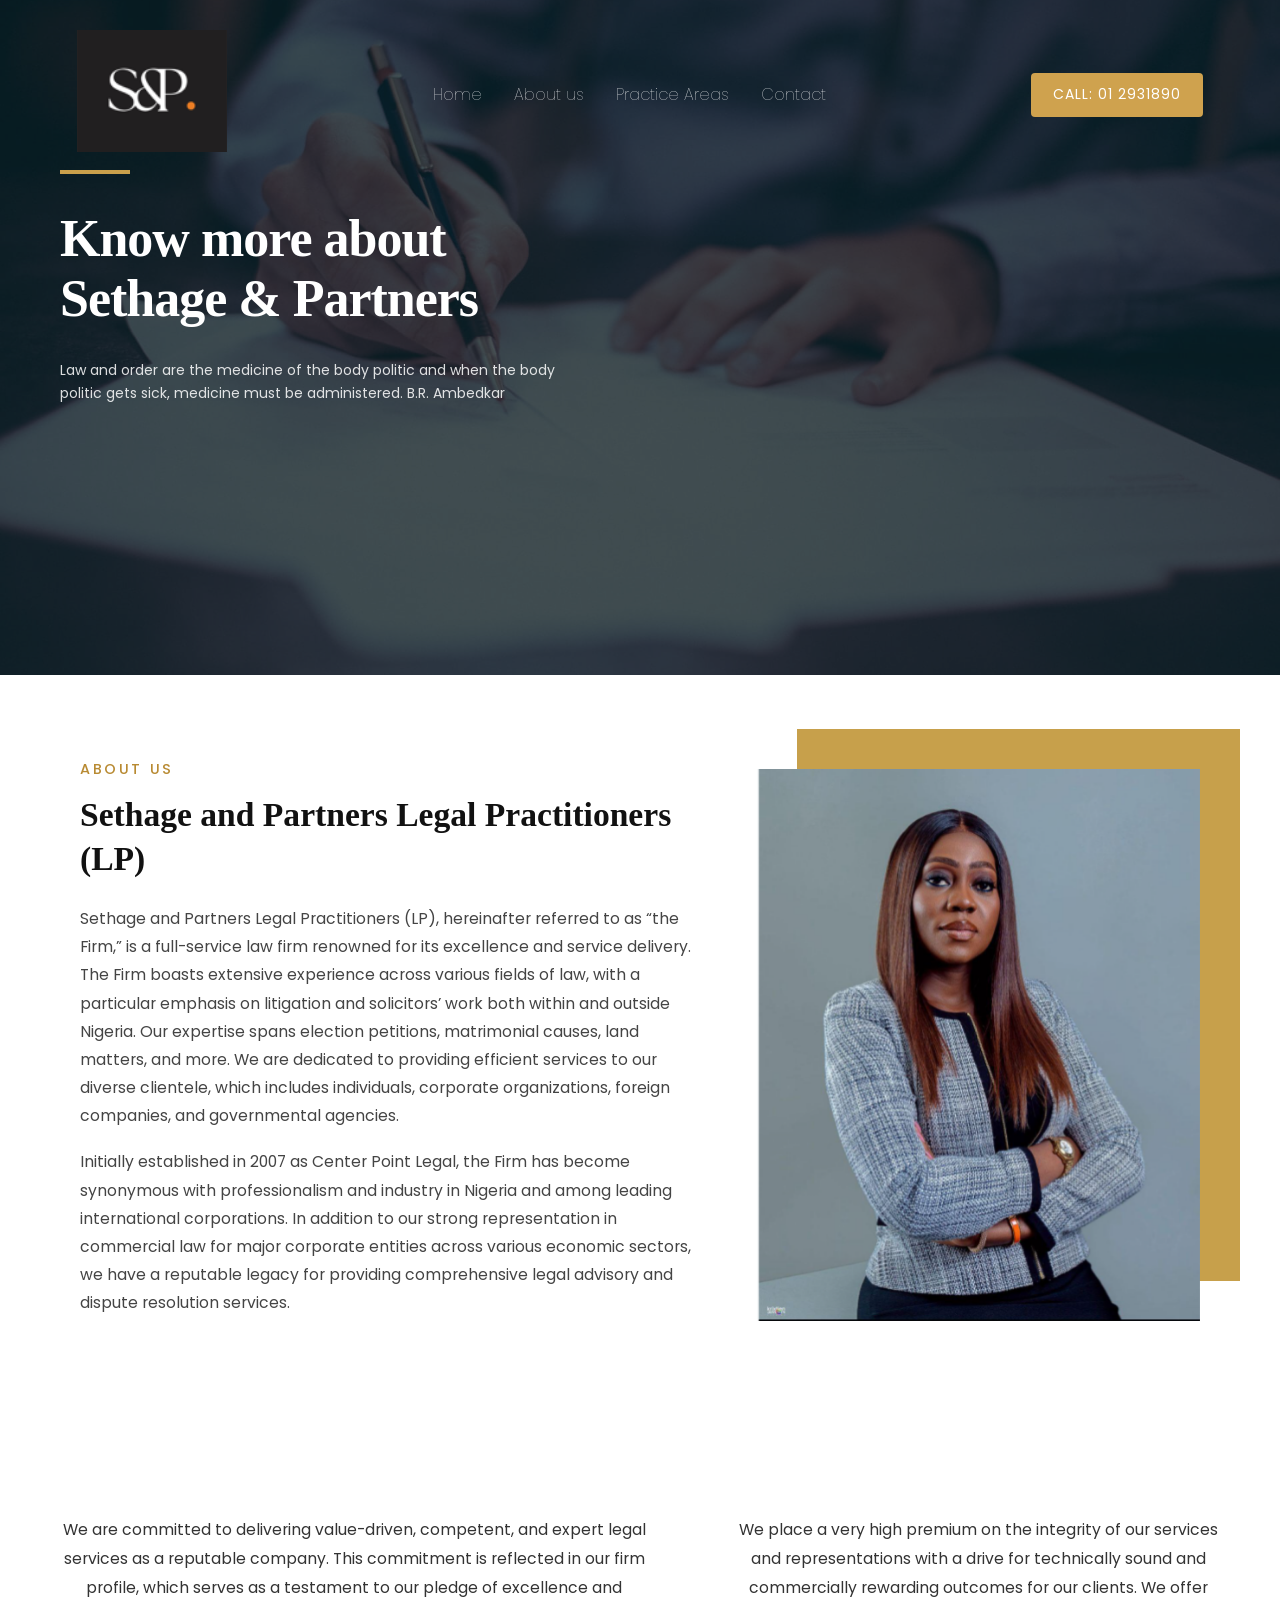
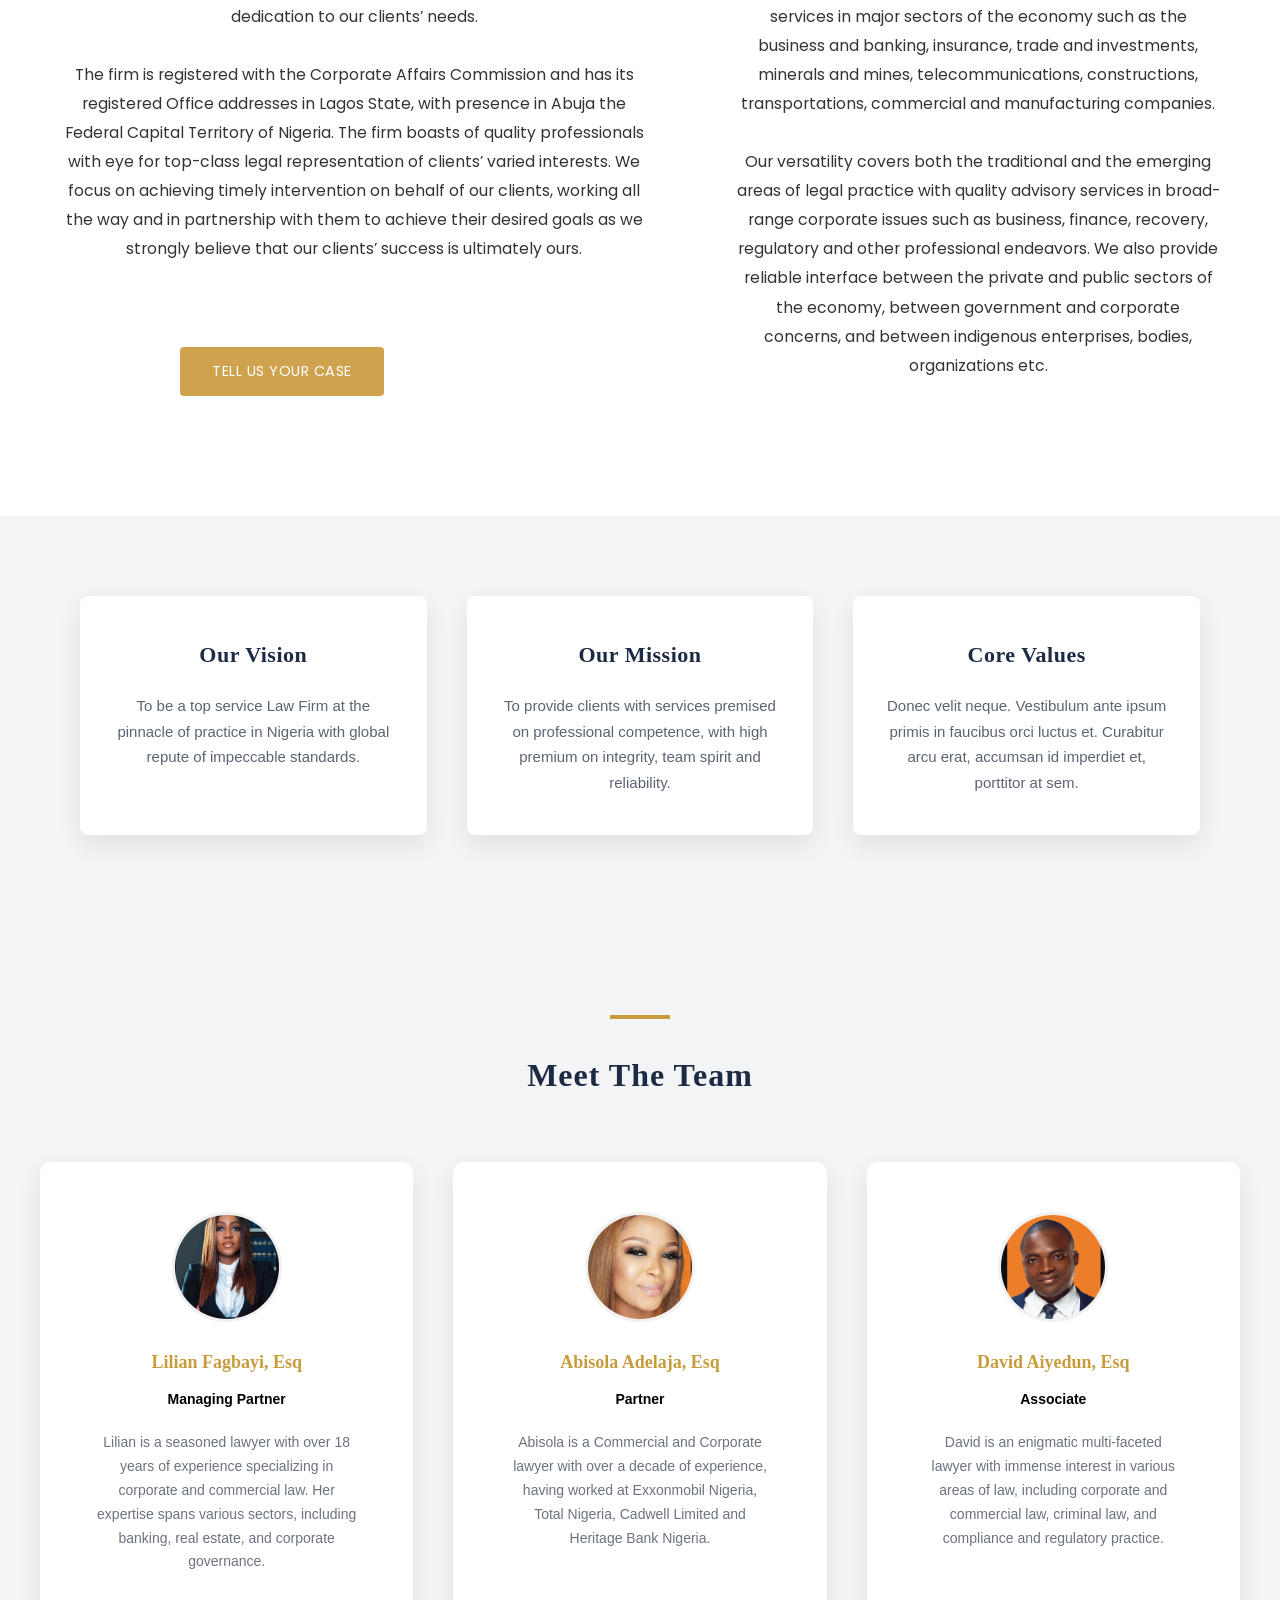
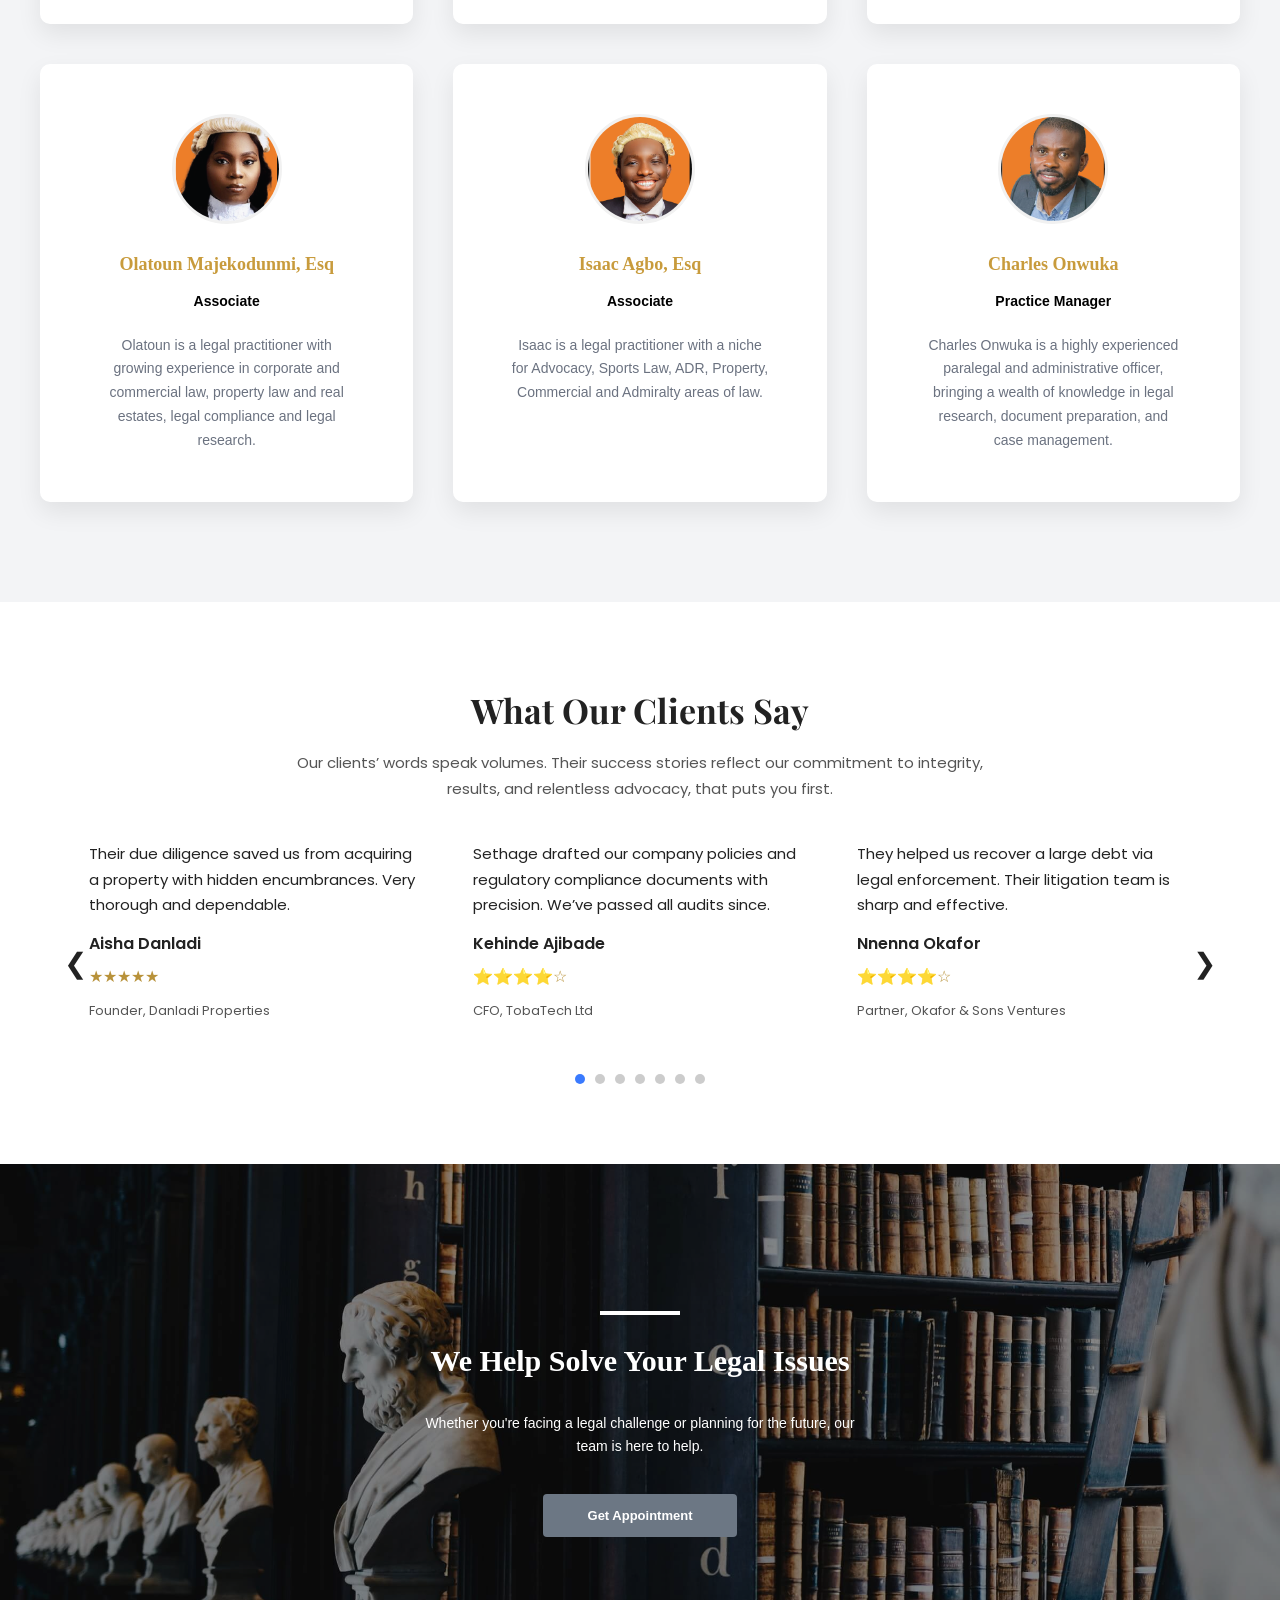
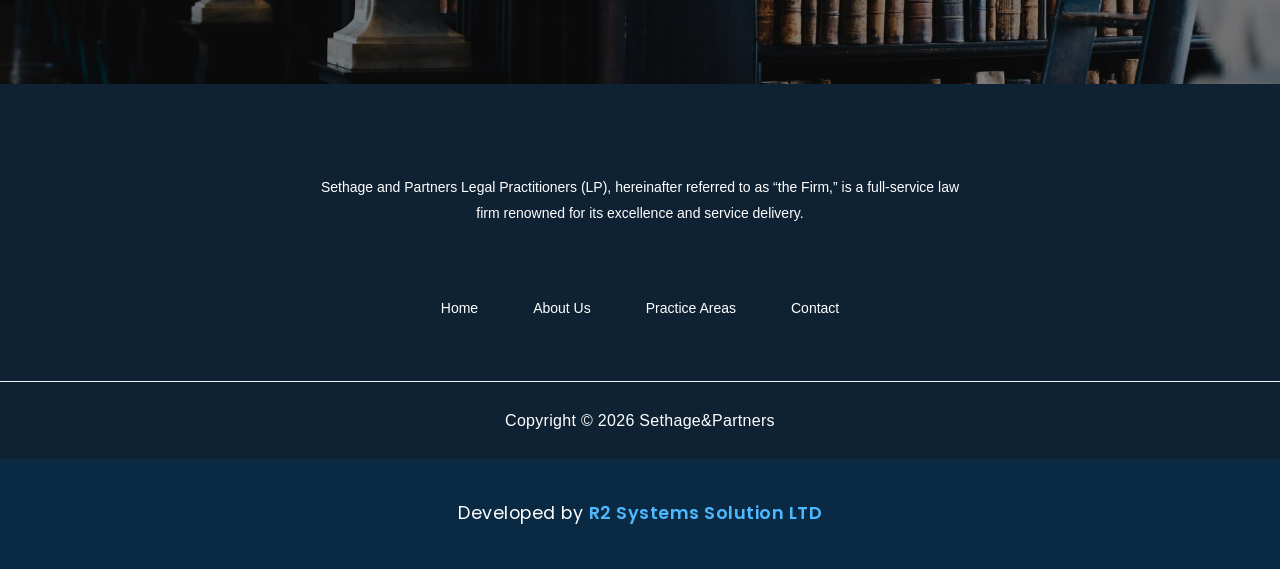
<file: About.html>
<!DOCTYPE html>
<html lang="en">
<head>
    <meta charset="UTF-8">
    <meta name="viewport" content="width=device-width, initial-scale=1.0">
    <title>About Us - Sethage&Partners</title>
    <link rel="stylesheet" href="style.css">
    <link
  rel="stylesheet"
  href="https://cdnjs.cloudflare.com/ajax/libs/font-awesome/6.5.0/css/all.min.css"
  integrity="sha512-DTOQO9RWCH3ppGqcWaEA1BIZOC6xxalwEsw9c2QQeAIftl+Vegovlnee1c9QX4TctnWMn13TZye+giMm8e2LwA=="
  crossorigin="anonymous"
  referrerpolicy="no-referrer"
/>

<!-- No JS needed for about section -->

</head>
<body>
    
 
  <!-- ==============================
       HERO HEADER
  =============================== -->


  <header class="hero2">

    <!-- NAVBAR -->
    <nav class="navbar">

      <!-- LOGO -->
      <a href="index.html" class="logo">
        <img src="cropped-Seth-115x94.png" alt="Sethage & Partners Logo">
      </a>

      <!-- DESKTOP LINKS -->
      <ul class="nav-links">
        <li><a href="index.html" class="nav_links">Home</a></li>
        <li><a href="About.html" class="nav_links">About us</a></li>
        <li><a href="practiceAreas.html" class="nav_links">Practice Areas</a></li>
        <li><a href="contact.html" class="nav_links">Contact</a></li>
      </ul>

      <!-- CALL BUTTON -->
      <a href="tel:012931890" class="call-btn">CALL: 01 2931890</a>

      <!-- HAMBURGER -->
      <div class="hamburger" id="hamburger">
        <span></span>
        <span></span>
        <span></span>
      </div>

      <!-- MOBILE MENU -->
      <ul class="mobile-menu" id="mobileMenu">
        <li><a href="index.html" class="nav_links">Home</a></li>
        <li><a href="About.html" class="nav_links">About us</a></li>
        <li><a href="practiceAreas.html" class="nav_links">Practice Areas</a></li>
        <li><a href="contact.html" class="nav_links">Contact</a></li>
      </ul>

    </nav>

    <!-- HERO CONTENT -->
   <div class="aboutUs-hero-content">
    <h1>Know more about Sethage & Partners</h1>
    <p>Law and order are the medicine of the body 
      politic and when the body politic gets sick, 
      medicine must be administered. B.R. Ambedkar
    </p>
   </div>
  </header>

<section class="about-section">
  <div class="about-inner">

    <!-- LEFT TEXT -->
    <div class="about-text">
      <span class="about-kicker">About Us</span>
      <h2 class="about-heading">Sethage and Partners Legal Practitioners (LP)</h2>

      <p class="about-body">
        Sethage and Partners Legal Practitioners (LP), hereinafter referred to as “the Firm,”
        is a full-service law firm renowned for its excellence and service delivery. The Firm
        boasts extensive experience across various fields of law, with a particular emphasis on
        litigation and solicitors’ work both within and outside Nigeria. Our expertise spans
        election petitions, matrimonial causes, land matters, and more. We are dedicated to
        providing efficient services to our diverse clientele, which includes individuals,
        corporate organizations, foreign companies, and governmental agencies.
      </p>

      <p class="about-body">
        Initially established in 2007 as Center Point Legal, the Firm has become synonymous with
        professionalism and industry in Nigeria and among leading international corporations.
        In addition to our strong representation in commercial law for major corporate entities
        across various economic sectors, we have a reputable legacy for providing comprehensive
        legal advisory and dispute resolution services.
      </p>
    </div>

    <!-- RIGHT IMAGE -->
     <div class="about-right">
        <div class="image-box">
          <img src="Screenshot 2026-04-10 164920.png" alt="Lawyer meeting client">
        </div>
      </div>


  </div>
</section>


<!-- ==============================
     CONTINUATION SECTION
============================== -->
<section class="firm-section">
  <div class="firm-container">

    <!-- LEFT COLUMN -->
    <div class="firm-left">
      <p class="firm-text">
        We are committed to delivering value-driven, competent, and expert legal services as a reputable company.
        This commitment is reflected in our firm profile, which serves as a testament to our pledge of excellence
        and dedication to our clients’ needs.
        <br><br>
        The firm is registered with the Corporate Affairs Commission and has its registered Office addresses in
        Lagos State, with presence in Abuja the Federal Capital Territory of Nigeria. The firm boasts of quality
        professionals with eye for top-class legal representation of clients’ varied interests. We focus on
        achieving timely intervention on behalf of our clients, working all the way and in partnership with them
        to achieve their desired goals as we strongly believe that our clients’ success is ultimately ours.
      </p>

      <a href= "contact.html" class="firm-btn">TELL US YOUR CASE</a>
    </div>

   

      <p class="firm-text">
        We place a very high premium on the integrity of our services and representations with a drive for
        technically sound and commercially rewarding outcomes for our clients. We offer services in major sectors
        of the economy such as the business and banking, insurance, trade and investments, minerals and mines,
        telecommunications, constructions, transportations, commercial and manufacturing companies.
        <br><br>
        Our versatility covers both the traditional and the emerging areas of legal practice with quality advisory
        services in broad-range corporate issues such as business, finance, recovery, regulatory and other
        professional endeavors. We also provide reliable interface between the private and public sectors of the
        economy, between government and corporate concerns, and between indigenous enterprises, bodies,
        organizations etc.
      </p>

    </div>

  </div>
</section>


<section class="section">
  <div class="container">



    <div class="card">
      <h2>Our Vision</h2>
      <p>
        To be a top service Law Firm at the pinnacle of practice in Nigeria 
        with global repute of impeccable standards.
      </p>
    </div>

    <div class="card">
      <h2>Our Mission</h2>
      <p>
        To provide clients with services premised on professional competence, 
        with high premium on integrity, team spirit and reliability.
      </p>
    </div>

    <div class="card">
      <h2>Core Values</h2>
      <p>
        Donec velit neque. Vestibulum ante ipsum primis in faucibus orci luctus et. 
        Curabitur arcu erat, accumsan id imperdiet et, porttitor at sem.
      </p>
    </div>

  </div>
</section>


<section class="team-section">

  <!-- Header -->
  <div class="team-header">
    <span class="team-header-line"></span>
    <h2 class="team-title">Meet The Team</h2>
  </div>

  <!-- Grid -->
  <div class="team-container">

    <!-- Member 1 -->
    <div class="team-card">
      <div class="team-avatar">
        <img src="Screenshot 2026-04-10 165147.png" alt="Lilian Fagbayi">
      </div>

      <h3 class="team-name">Lilian Fagbayi, Esq</h3>
      <p class="team-role">Managing Partner</p>

      <p class="team-bio">
        Lilian is a seasoned lawyer with over 18 years of experience specializing in corporate 
        and commercial law. Her expertise spans various sectors, including banking, real estate, 
        and corporate governance.
      </p>
    </div>

    <!-- Member 2 -->
    <div class="team-card">
      <div class="team-avatar">
        <img src="Screenshot 2026-04-10 165217.png" alt="Abisola Adelaja">
      </div>

      <h3 class="team-name">Abisola Adelaja, Esq</h3>
      <p class="team-role">Partner</p>

      <p class="team-bio">
        Abisola is a Commercial and Corporate lawyer with over a decade of experience, having 
        worked at Exxonmobil Nigeria, Total Nigeria, Cadwell Limited and Heritage Bank Nigeria.
      </p>
    </div>

    <!-- Member 3 -->
    <div class="team-card">
      <div class="team-avatar">
        <img src="david.png" alt="David Aiyedun">
      </div>

      <h3 class="team-name">David Aiyedun, Esq</h3>
      <p class="team-role">Associate</p>

      <p class="team-bio">
        David is an enigmatic multi-faceted lawyer with immense interest in various areas of law, 
        including corporate and commercial law, criminal law, and compliance and regulatory practice.
      </p>
    </div>

<!-- Member 4 -->
<div class="team-card">
  <div class="team-avatar">
    <img src="Screenshot 2026-04-10 165255.png" alt="Olatoun Majekodunmi">
  </div>

  <h3 class="team-name">Olatoun Majekodunmi, Esq</h3>
  <p class="team-role">Associate</p>

  <p class="team-bio">
    Olatoun is a legal practitioner with growing experience in corporate and commercial law, 
    property law and real estates, legal compliance and legal research.
  </p>
</div>

<!-- Member 5 -->
<div class="team-card">
  <div class="team-avatar">
    <img src="Screenshot 2026-04-10 165311.png" alt="Isaac Agbo">
  </div>

  <h3 class="team-name">Isaac Agbo, Esq</h3>
  <p class="team-role">Associate</p>

  <p class="team-bio">
    Isaac is a legal practitioner with a niche for Advocacy, Sports Law, ADR, Property, 
    Commercial and Admiralty areas of law.
  </p>
</div>

<!-- Member 6 -->
<div class="team-card">
  <div class="team-avatar">
    <img src="Screenshot 2026-04-10 165330.png" alt="Charles Onwuka">
  </div>

  <h3 class="team-name">Charles Onwuka</h3>
  <p class="team-role">Practice Manager</p>

  <p class="team-bio">
    Charles Onwuka is a highly experienced paralegal and administrative officer, bringing 
    a wealth of knowledge in legal research, document preparation, and case management.
  </p>
</div>

  </div>

</section>


 <!-- ==============================
       TESTIMONIALS
  =============================== -->
  <section class="testimonials-section">
    <div class="testimonials-container">

      <h2 class="testimonials-title">What Our Clients Say</h2>
      <p class="testimonials-subtitle">
        Our clients’ words speak volumes. Their success stories reflect our commitment to integrity,
        results, and relentless advocacy, that puts you first.
      </p>

      <div class="ts-wrapper">

        <button class="ts-arrow ts-prev">&#10094;</button>
        <button class="ts-arrow ts-next">&#10095;</button>

        <div class="ts-track">

          <div class="ts-card clone">
            <p>Their due diligence saved us from acquiring a property with hidden encumbrances. Very thorough and dependable.</p>
            <h4>Aisha Danladi</h4>
            <div class="ts-stars">★★★★★</div>
            <span>Founder, Danladi Properties</span>
          </div>

          <div class="ts-card">
            <p>Sethage drafted our company policies and regulatory compliance documents with precision. We’ve passed all audits since.</p>
            <h4>Kehinde Ajibade</h4>
            <div class="ts-stars">⭐⭐⭐⭐☆</div>
            <span>CFO, TobaTech Ltd</span>
          </div>

          <div class="ts-card">
            <p>They helped us recover a large debt via legal enforcement. Their litigation team is sharp and effective.</p>
            <h4>Nnenna Okafor</h4>
            <div class="ts-stars">⭐⭐⭐⭐☆</div>
            <span>Partner, Okafor & Sons Ventures</span>
          </div>

          <div class="ts-card">
            <p>Their legal team represented us before the FCCPC. The outcome was favourable, and we were impressed with their case strategy.</p>
            <h4>Ibrahim Suleiman</h4>
            <div class="ts-stars">⭐⭐⭐⭐☆</div>
            <span>Managing Director, Suleiman Agro-Allied Ltd</span>
          </div>

          <div class="ts-card">
            <p>Sethage & Partners registered our non-profit and secured all necessary approvals. Very responsive and knowledgeable.</p>
            <h4>Dr. Ifeoma Nwachukwu</h4>
            <div class="ts-stars">★★★★★</div>
            <span>NGO Coordinator</span>
          </div>

          <div class="ts-card">
            <p>Sethage & Partners structured our joint venture agreement seamlessly. Their legal insight was crucial to securing the deal.</p>
            <h4>Abimbola Oyetunde</h4>
            <div class="ts-stars">★★★★★</div>
            <span>CEO, Bimz Apparel Ltd</span>
          </div>

          <div class="ts-card">
            <p>They handled our construction contract disputes with professionalism. We recovered our full entitlement without going to court.</p>
            <h4>Emeka Nwokedi</h4>
            <div class="ts-stars">★★★★★</div>
            <span>Project Manager, GreenFields Construction</span>
          </div>

          <div class="ts-card">
            <p>Their due diligence saved us from acquiring a property with hidden encumbrances. Very thorough and dependable.</p>
            <h4>Aisha Danladi</h4>
            <div class="ts-stars">★★★★★</div>
            <span>Founder, Danladi Properties</span>
          </div>

          <div class="ts-card clone">
            <p>Sethage drafted our company policies and regulatory compliance documents with precision. We’ve passed all audits since.</p>
            <h4>Kehinde Ajibade</h4>
            <div class="ts-stars">⭐⭐⭐⭐☆</div>
            <span>CFO, TobaTech Ltd</span>
          </div>

        </div>

        <div class="ts-dots"></div>

      </div>
    </div>
  </section>


  <!-- ==============================
       APPOINTMENT HERO SECTION
  =============================== -->
  <section class="hero1">
    <div class="hero1-overlay"></div>

    <div class="hero1-content">
      <div class="hero1-line"></div>

      <h1>We Help Solve Your Legal Issues</h1>

      <p>
        Whether you're facing a legal challenge or planning for the future,
        our team is here to help.
      </p>

      <button class="hero1-btn">Get Appointment</button>
    </div>
  </section>


  <!-- ==============================
       DARK SECTION FOOTER MENU
  =============================== -->
  <section class="dark-section">
    <p>
      Sethage and Partners Legal Practitioners (LP), hereinafter referred to as
      “the Firm,” is a full-service law firm renowned for its excellence and service
      delivery.
    </p>

    <div class="dark-links">
      <a href="index.html" class="nav_links">Home</a>
      <a href="About.html" class="nav_links">About Us</a>
      <a href="practiceAreas.html" class="nav_links">Practice Areas</a>
      <a href="contact.html" class="nav_links">Contact</a>
    </div>
  </section>


  <!-- ==============================
       FOOTER
  =============================== -->
  <footer class="site-footer">
    <p>Copyright © 2026 Sethage&Partners</p>
  </footer>

<section class="dev-by">
  <div class="dev-container">
    <p class="dev-text">
      Developed by 
      <a href="https://r2systemsolution.co.uk" target="_blank" class="dev-brand">
        R2 Systems Solution LTD
      </a>
    </p>
  </div>
</section>


  <!-- JS -->
  <script src="script.js"></script>

</body>
</html>
</file>
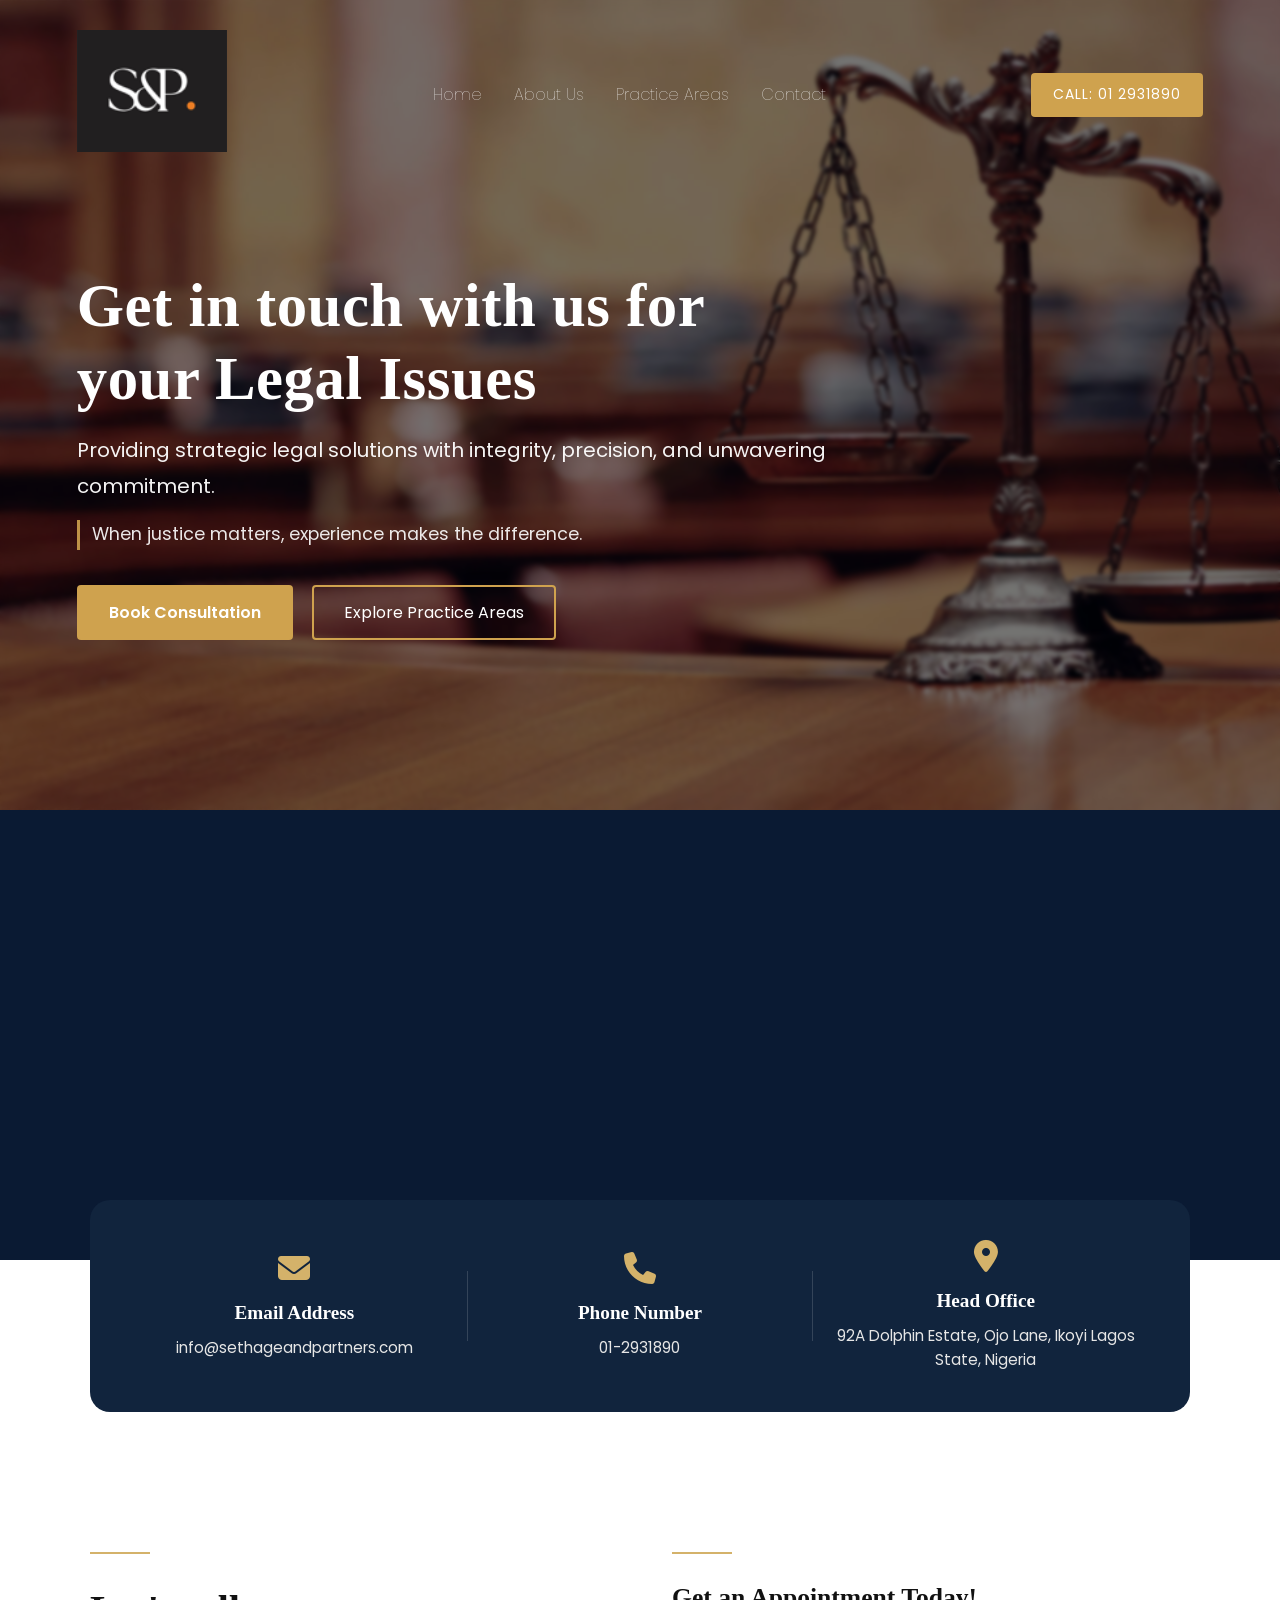
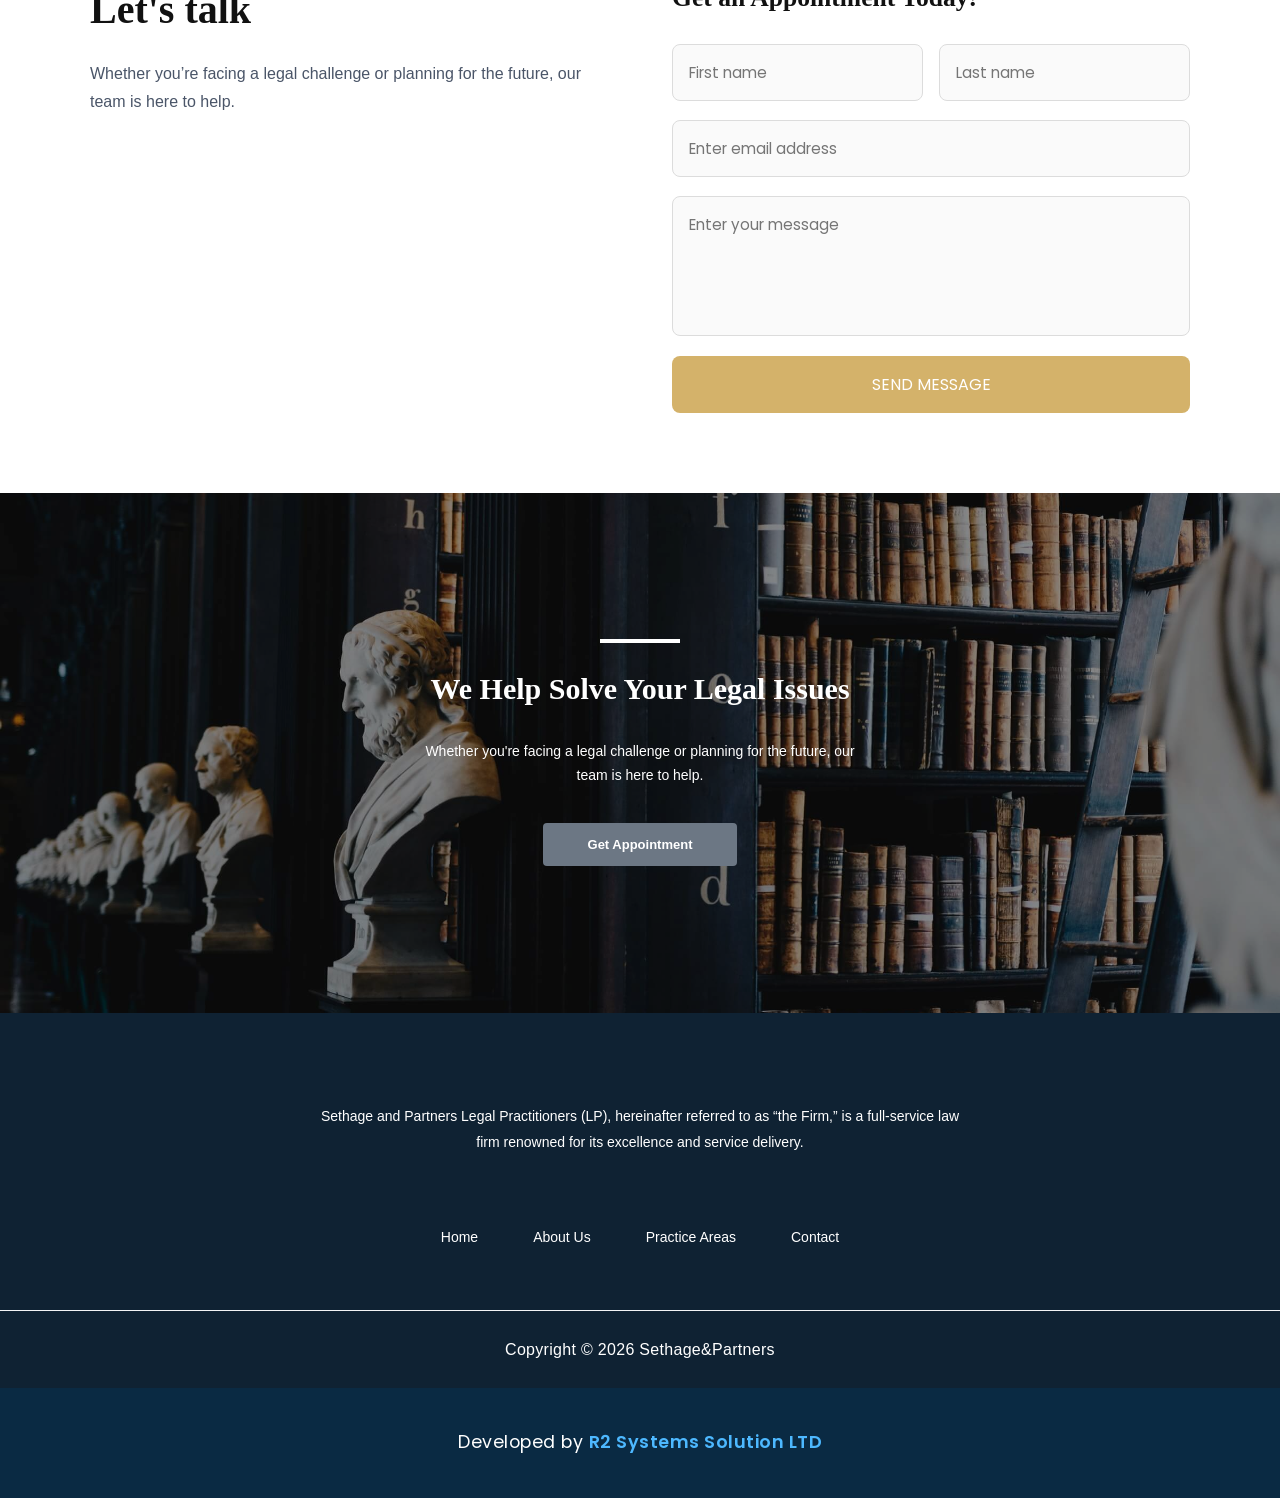
<file: contact.html>
<!DOCTYPE html>
<html lang="en">
<head>
    <meta charset="UTF-8">
    <meta name="viewport" content="width=device-width, initial-scale=1.0">
    <title>Document</title>
    <link
  rel="stylesheet"
  href="https://cdnjs.cloudflare.com/ajax/libs/font-awesome/6.5.1/css/all.min.css"
  integrity="sha512-DTOQO9RWCH3ppGqcWaEA1BIZOC6xxalwEsw9c2QQeAIftl+Vegovlnee1c9QX4TctnWMn13TZye+giMm8e2LwA=="
  crossorigin="anonymous"
  referrerpolicy="no-referrer"
/>

    <link rel="stylesheet" href="style.css">
    <script type="module" src="script.js"></script>
</head>
<body>
    
<header class="masthead">

  <!-- NAVBAR -->
  <nav class="navbar">

    <!-- LOGO -->
    <a href="index.html" class="logo">
      <img src="cropped-Seth-115x94.png" alt="Sethage & Partners Logo">
    </a>
    <!-- DESKTOP LINKS -->
    <ul class="nav-links">
      <li><a href="index.html" class="nav_links">Home</a></li>
      <li><a href="About.html" class="nav_links">About Us</a></li>
      <li><a href="practiceAreas.html" class="nav_links">Practice Areas</a></li>
      <li><a href="contact.html" class="nav_links">Contact</a></li>
    </ul>

    <!-- CALL BUTTON -->
    <a href="tel:012931890" class="call-btn">CALL: 01 2931890</a>

    <!-- HAMBURGER -->
    <div class="hamburger" id="hamburger">
      <span></span>
      <span></span>
      <span></span>
    </div>

    <!-- MOBILE MENU -->
    <ul class="mobile-menu" id="mobileMenu">
      <li><a href="index.html" class="nav_links">Home</a></li>
      <li><a href="About.html" class="nav_links">About Us</a></li>
      <li><a href="practiceAreas.html" class="nav_links">Practice Areas</a></li>
      <li><a href="contact.html" class="nav_links">Contact</a></li>
    </ul>

  </nav>

  <!-- MASTHEAD CONTENT -->
  <div class="masthead-content">
    <h1>Get in touch with us for your Legal Issues</h1>
    <p class="masthead-sub">
      Providing strategic legal solutions with integrity, precision, and unwavering commitment.
    </p>

    <p class="masthead-tagline">
      When justice matters, experience makes the difference.
    </p>

    <div class="masthead-buttons">
      <a href="contact.html" class="btn-primary">Book Consultation</a>
      <a href="practiceAreas.html" class="btn-outline">Explore Practice Areas</a>
    </div>
  </div>

</header>

<section class="contact-map-section">

  <div class="map-container">
    <iframe 
      src="https://www.google.com/maps/embed?pb=!1m18!1m12!1m3!1d3963.458781688889!2d3.421953574991344!3d6.587366722295694!2m3!1f0!2f0!3f0!3m2!1i1024!2i768!4f13.1!3m3!1m2!1s0x103bf52a4d0f3c4b%3A0x8d0b8f7e3a4e2e2f!2sSeth%20Age%20and%20Partners%2C%2092A%20Dolphin%20Estate%2C%20Ojo%20Lane%2C%20Ikoyi%2C%20Lagos!5e0!3m2!1sen!2sng!4v1700000000000"
      width="100%" 
      height="450" 
      style="border:0;" 
      allowfullscreen="" 
      loading="lazy">
    </iframe>
  </div>

  <div class="contact-card">

    <div class="contact-section">
      <i class="fa-solid fa-envelope contact-icon"></i>
      <h4>Email Address</h4>
      <p>info@sethageandpartners.com</p>
    </div>

    <div class="divider"></div>

    <div class="contact-section">
      <i class="fa-solid fa-phone contact-icon"></i>
      <h4>Phone Number</h4>
      <p>01-2931890</p>
    </div>

    <div class="divider"></div>

    <div class="contact-section">
      <i class="fa-solid fa-location-dot contact-icon"></i>
      <h4>Head Office</h4>
      <p>92A Dolphin Estate, Ojo Lane, Ikoyi Lagos State, Nigeria</p>
    </div>

  </div>

</section>


<section class="talk-section">

  <div class="talk-container">

    <!-- LEFT SIDE -->
    <div class="talk-left">
      <h2 class="talk-heading">Let's talk</h2>
      <p class="talk-text">
        Whether you’re facing a legal challenge or planning for the future, 
        our team is here to help.
      </p>
    </div>

    <!-- RIGHT SIDE -->
    <div class="talk-right">

      <!-- FORM BLOCK -->
      <div class="form-wrapper" id="formBlock">
        <h3 class="form-heading">Get an Appointment Today!</h3>

        <form class="appointment-form" id="appointmentForm">

          <div class="form-row">
            <input type="text" placeholder="First name" required />
            <input type="text" placeholder="Last name" required />
          </div>

          <input type="email" placeholder="Enter email address" required />

          <textarea placeholder="Enter your message" required></textarea>

          <button type="submit">SEND MESSAGE</button>

        </form>
      </div>

      <!-- SUCCESS BLOCK -->
      <div class="success-wrapper" id="successBlock">
        <h3 class="form-heading">Get an Appointment Today!</h3>
        <p class="success-text">
          Thanks for contacting us! We will be in touch with you shortly.
        </p>
      </div>

    </div>

  </div>

</section>

 <!-- ==============================
       APPOINTMENT HERO SECTION
  =============================== -->
  <section class="hero1">
    <div class="hero1-overlay"></div>

    <div class="hero1-content">
      <div class="hero1-line"></div>

      <h1>We Help Solve Your Legal Issues</h1>

      <p>
        Whether you're facing a legal challenge or planning for the future,
        our team is here to help.
      </p>

      <button class="hero1-btn">Get Appointment</button>
    </div>
  </section>


  <!-- ==============================
       DARK SECTION FOOTER MENU
  =============================== -->
  <section class="dark-section">
    <p>
      Sethage and Partners Legal Practitioners (LP), hereinafter referred to as
      “the Firm,” is a full-service law firm renowned for its excellence and service
      delivery.
    </p>

    <div class="dark-links">
      <a href="home.html" class="nav_links">Home</a>
      <a href="About.html" class="nav_links">About Us</a>
      <a href="practiceAreas.html" class="nav_links">Practice Areas</a>
      <a href="contact.html" class="nav_links">Contact</a>
    </div>
  </section>


  <!-- ==============================
       FOOTER
  =============================== -->
  <footer class="site-footer">
    <p>Copyright © 2026 Sethage&Partners</p>
  </footer>

<section class="dev-by">
  <div class="dev-container">
    <p class="dev-text">
      Developed by 
      <a href="https://r2systemsolution.co.uk" target="_blank" class="dev-brand">
        R2 Systems Solution LTD
      </a>
    </p>
  </div>
</section>

    
</body>
</html>
</file>
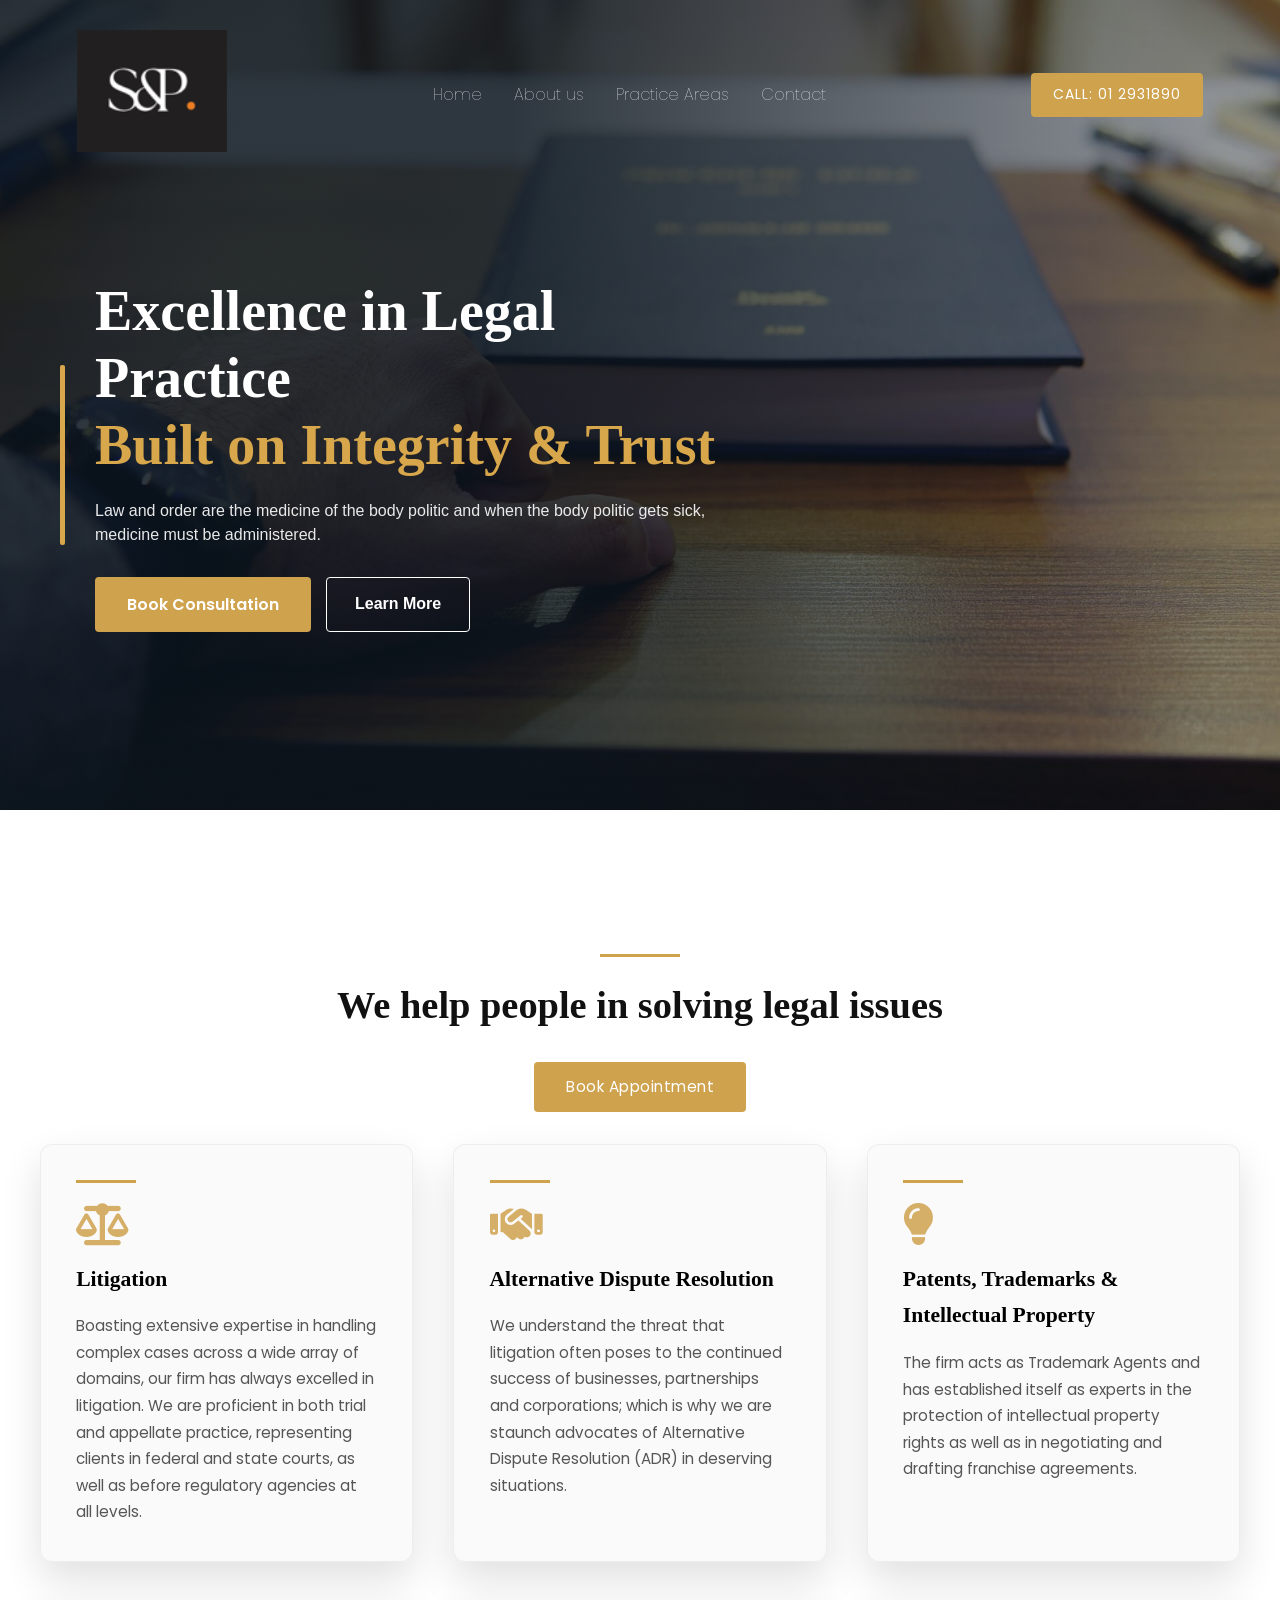
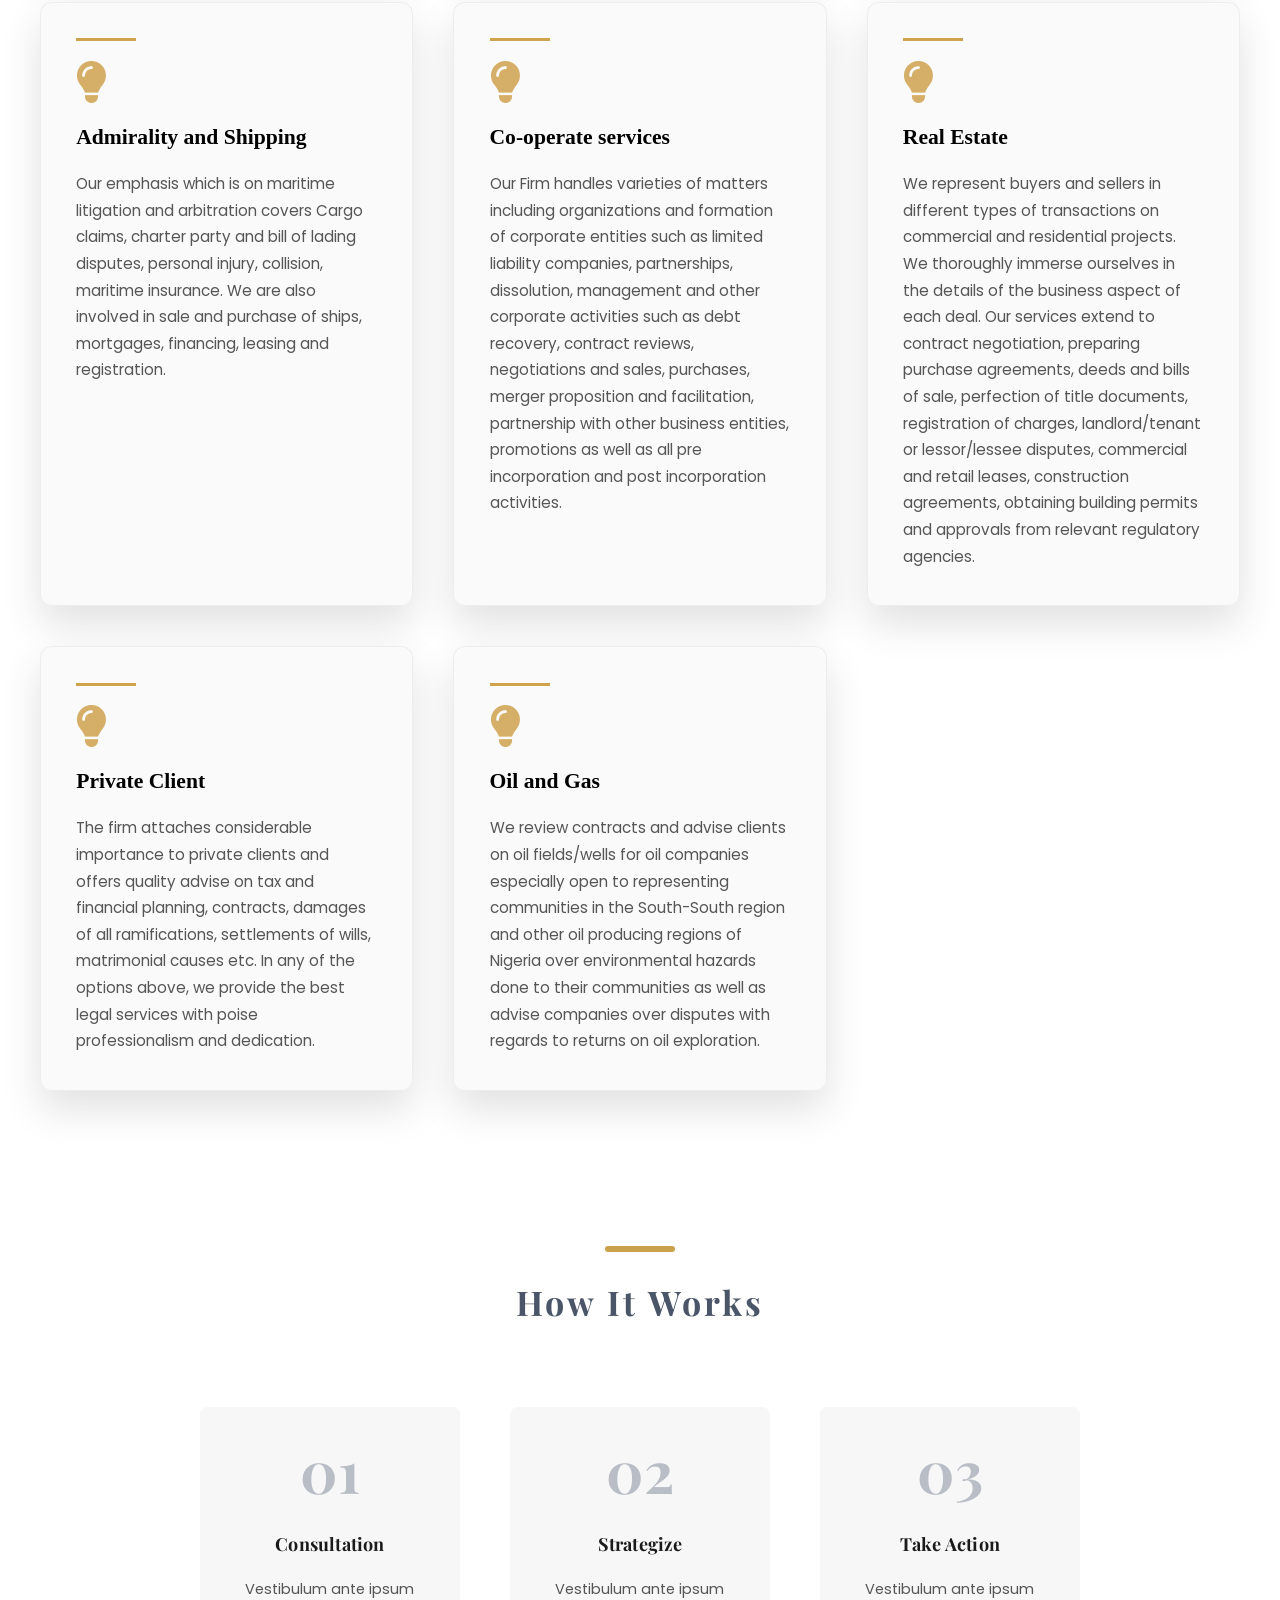
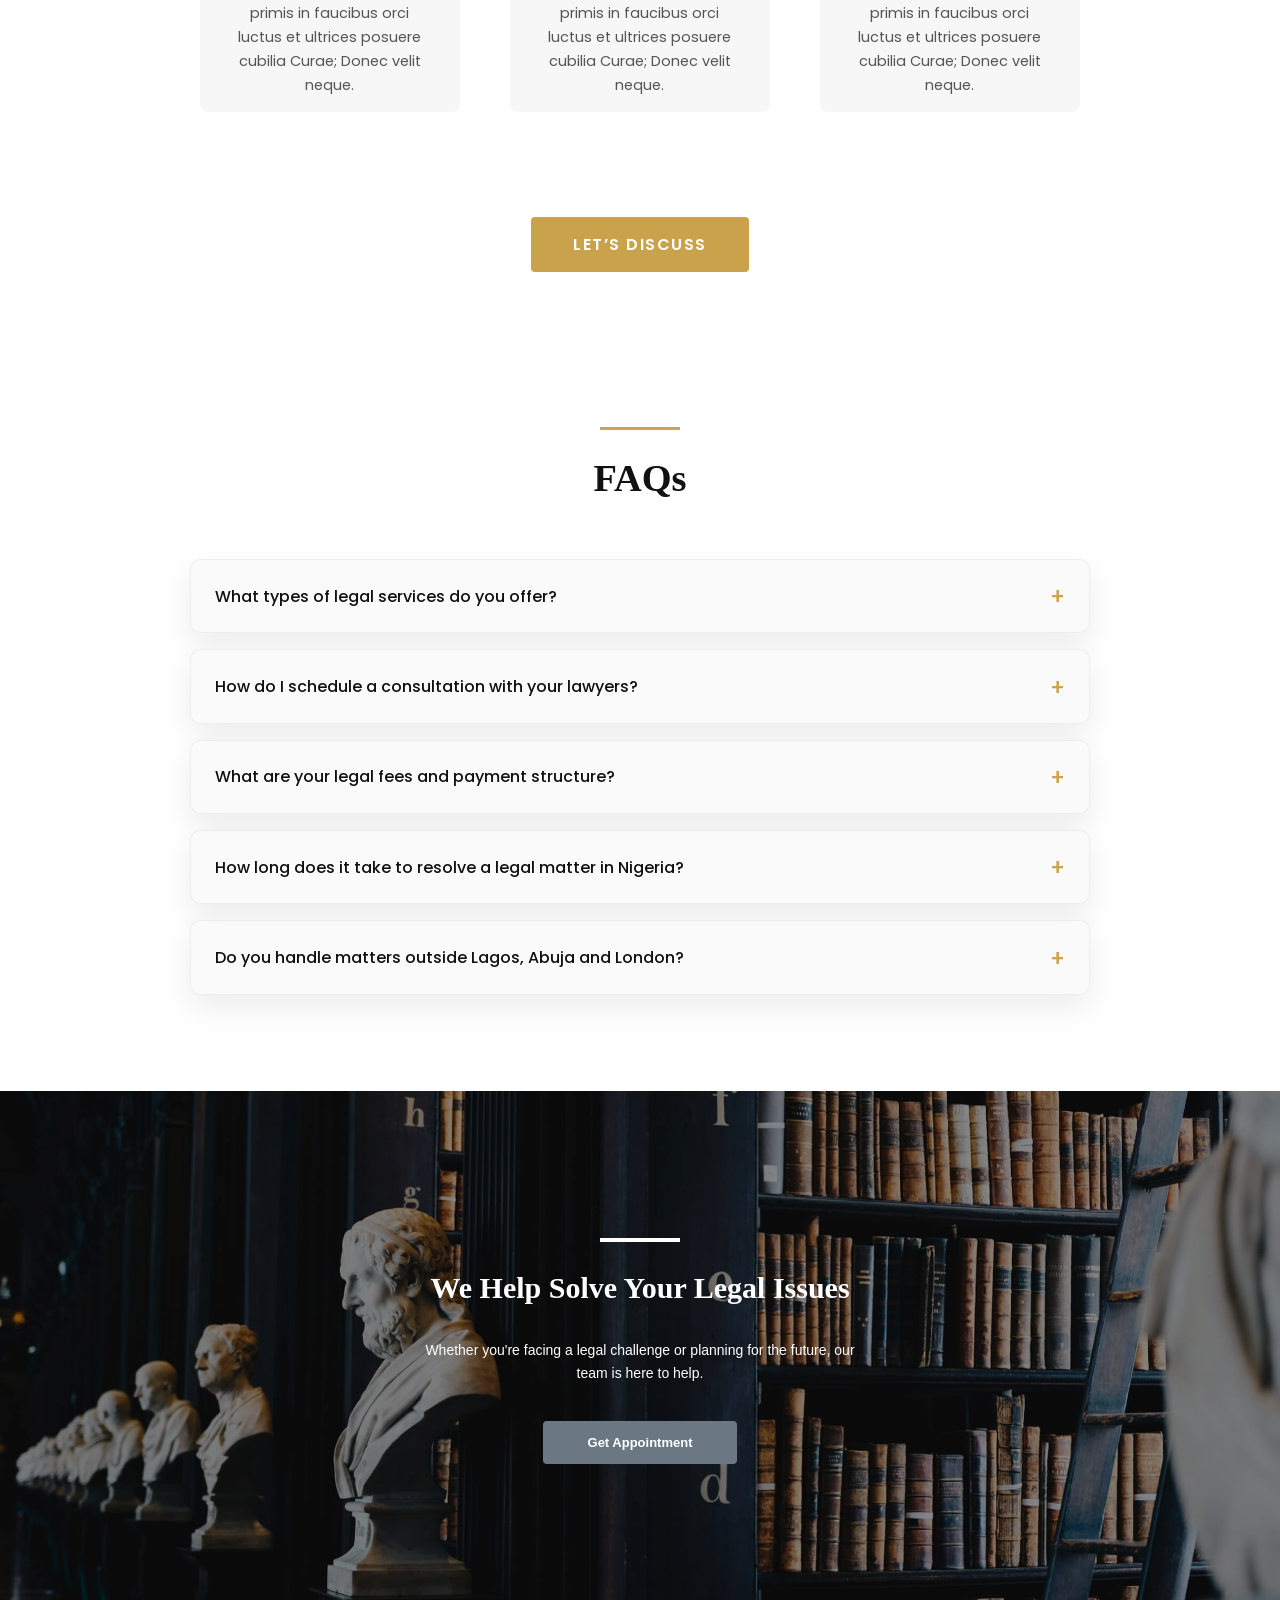
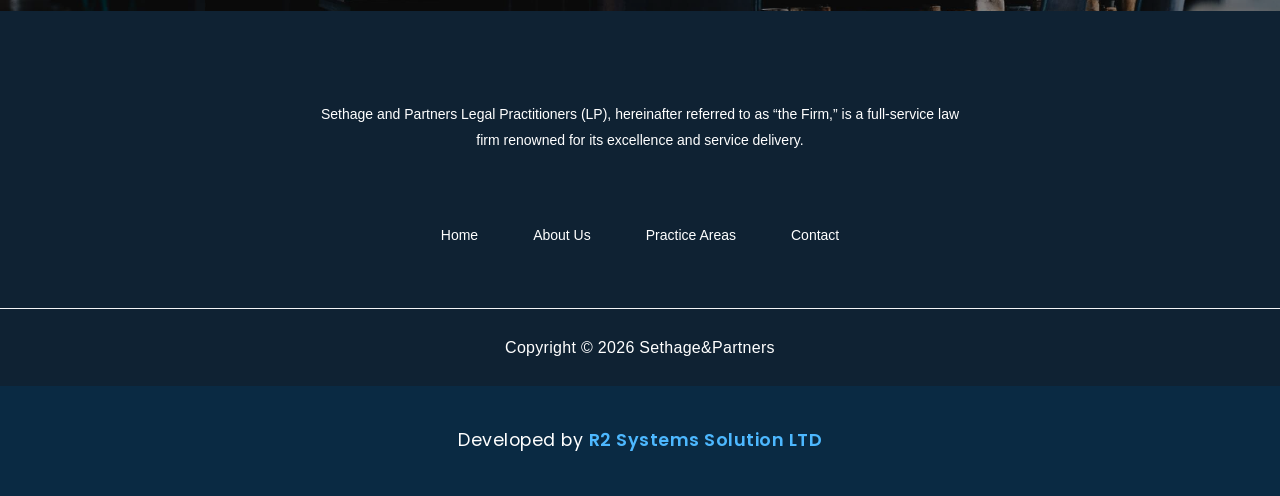
<file: practiceAreas.html>
<!DOCTYPE html>
<html lang="en">
<head>
    <meta charset="UTF-8">
    <meta name="viewport" content="width=device-width, initial-scale=1.0">
    <title>Document</title>
    <link
  rel="stylesheet"
  href="https://cdnjs.cloudflare.com/ajax/libs/font-awesome/6.5.0/css/all.min.css"
  integrity="sha512-DTOQO9RWCH3ppGqcWaEA1BIZOC6xxalwEsw9c2QQeAIftl+Vegovlnee1c9QX4TctnWMn13TZye+giMm8e2LwA=="
  crossorigin="anonymous"
  referrerpolicy="no-referrer"
/>

    <link rel="stylesheet" href="style.css">
</head>
<body>
    
<header class="showcase">

   <!-- NAVBAR -->
    <nav class="navbar">

      <!-- LOGO -->
      <a href="home.html" class="logo">
        <img src="cropped-Seth-115x94.png" alt="Sethage & Partners Logo">
      </a>

      <!-- DESKTOP LINKS -->
      <ul class="nav-links">
        <li><a href="index.html" class="nav_links">Home</a></li>
        <li><a href="About.html" class="nav_links">About us</a></li>
        <li><a href="practiceAreas.html" class="nav_links">Practice Areas</a></li>
        <li><a href="contact.html" class="nav_links">Contact</a></li>

      </ul>

      <!-- CALL BUTTON -->
      <a href="tel:012931890" class="call-btn">CALL: 01 2931890</a>

      <!-- HAMBURGER -->
      <div class="hamburger" id="hamburger">
        <span></span>
        <span></span>
        <span></span>
      </div>

      <!-- MOBILE MENU -->
      <ul class="mobile-menu" id="mobileMenu">
        <li><a href="index.html"  class="nav_links">Home</a></li>
        <li><a href="About,html"  class="nav_links">About us</a></li>
        <li><a href="practiceAreas.html"  class="nav_links">Practice Areas</a></li>
        <li><a href="contact.html"  class="nav_links">Contact</a></li>
      </ul>

    </nav>
  <!-- SHOWCASE CONTENT -->
  <div class="showcase-content">

    <div class="showcase-accent"></div>

    <div class="showcase-text-box">
      <h1>
        Excellence in Legal Practice <br>
        <span>Built on Integrity & Trust</span>
      </h1>

      <p>
        Law and order are the medicine of the body politic and when the body politic 
        gets sick, medicine must be administered.
      </p>

      <div class="showcase-actions">
        <a href="contact.html" class="btn-primary">Book Consultation</a>
        <a href="About.html" class="btn-secondary">Learn More</a>
      </div>
    </div>

  </div>

</header>

<section class="services-section">
<section class="services-title-section">
  <div class="services-title-wrap">
    <div class="services-title-line"></div>
    <h2>We help people in solving legal issues</h2>
    <a href="contact.html" class="services-btn">Book Appointment</a>
  </div>
</section>


  <div class="services-grid">

    <div class="service-card">
      <div class="service-line"></div>
      <div class="service-icon"><i class="fas fa-scale-balanced"></i></div>
      <h3>Litigation</h3>
      <p>
        Boasting extensive expertise in handling complex cases across a wide array of domains,
        our firm has always excelled in litigation. We are proficient in both trial and appellate
        practice, representing clients in federal and state courts, as well as before regulatory
        agencies at all levels.
      </p>
    </div>

    <div class="service-card">
      <div class="service-line"></div>
      <div class="service-icon"><i class="fas fa-handshake"></i></div>
      <h3>Alternative Dispute Resolution</h3>
      <p>
        We understand the threat that litigation often poses to the continued success of businesses,
        partnerships and corporations; which is why we are staunch advocates of Alternative Dispute
        Resolution (ADR) in deserving situations.
      </p>
    </div>

    <div class="service-card">
      <div class="service-line"></div>
      <div class="service-icon"><i class="fas fa-lightbulb"></i></div>
      <h3>Patents, Trademarks & Intellectual Property</h3>
      <p>
        The firm acts as Trademark Agents and has established itself as experts in the protection of
        intellectual property rights as well as in negotiating and drafting franchise agreements.
      </p>
    </div>

     <div class="service-card">
      <div class="service-line"></div>
      <div class="service-icon"><i class="fas fa-lightbulb"></i></div>
      <h3>Admirality and Shipping</h3>
      <p>
     Our emphasis which is on maritime litigation and arbitration covers Cargo claims, charter party and bill of lading disputes, personal injury, collision, maritime insurance. We are also involved in sale and purchase of ships, mortgages, financing, leasing and registration.
      </p>
    </div>

    <div class="service-card">
      <div class="service-line"></div>
      <div class="service-icon"><i class="fas fa-lightbulb"></i></div>
      <h3>Co-operate services</h3>
      <p>
     Our Firm handles varieties of matters including organizations and formation of corporate entities such as limited liability companies, partnerships, dissolution, management and other corporate activities such as debt recovery, contract reviews, negotiations and sales, purchases, merger proposition and facilitation, partnership with other business entities, promotions as well as all pre incorporation and post incorporation activities.
      </p>
    </div>

    <div class="service-card">
      <div class="service-line"></div>
      <div class="service-icon"><i class="fas fa-lightbulb"></i></div>
      <h3>Real Estate</h3> 
      <p>
      We represent buyers and sellers in different types of transactions on commercial and residential projects. We thoroughly immerse ourselves in the details of the business aspect of each deal. Our services extend to contract negotiation, preparing purchase agreements, deeds and bills of sale, perfection of title documents, registration of charges, landlord/tenant or lessor/lessee disputes, commercial and retail leases, construction agreements, obtaining building permits and approvals from relevant regulatory agencies.
      </p>
    </div>

    <div class="service-card">
      <div class="service-line"></div>
      <div class="service-icon"><i class="fas fa-lightbulb"></i></div>
      <h3>Private Client</h3>
      <p>
     The firm attaches considerable importance to private clients and offers quality advise on tax and financial planning, contracts, damages of all ramifications, settlements of wills, matrimonial causes etc. In any of the options above, we provide the best legal services with poise professionalism and dedication.
      </p>
    </div>

    <div class="service-card">
      <div class="service-line"></div>
      <div class="service-icon"><i class="fas fa-lightbulb"></i></div>
      <h3>Oil and Gas</h3>
      <p>
      We review contracts and advise clients on oil fields/wells for oil companies especially open to 
      representing communities in the South-South region and other oil producing regions of Nigeria over
       environmental hazards done to their 
      communities as well as advise companies over disputes with regards to returns on oil exploration.
      </p>
    </div>


    <div class="services-grid">

    

  </div>
</section>

<!-- ==============================
       HOW IT WORKS
  =============================== -->
  <section class="how-section">
    <div class="how-container">

      <h2 class="how-title">How It Works</h2>

      <div class="how-grid">
        <div class="how-box">
          <span class="how-number">01</span>
          <h3>Consultation</h3>
          <p>
            Vestibulum ante ipsum primis in faucibus orci luctus et ultrices posuere cubilia Curae;
            Donec velit neque.
          </p>
        </div>

        <div class="how-box">
          <span class="how-number">02</span>
          <h3>Strategize</h3>
          <p>
            Vestibulum ante ipsum primis in faucibus orci luctus et ultrices posuere cubilia Curae;
            Donec velit neque.
          </p>
        </div>

        <div class="how-box">
          <span class="how-number">03</span>
          <h3>Take Action</h3>
          <p>
            Vestibulum ante ipsum primis in faucibus orci luctus et ultrices posuere cubilia Curae;
            Donec velit neque.
          </p>
        </div>
      </div>

      <a href="contact.html" class="how-btn">LET’S DISCUSS</a>

    </div>
  </section>


<section class="faq-section">

  <div class="faq-header">
    <div class="faq-line"></div>
    <h2>FAQs</h2>
  </div>

  <div class="faq-container">

    <div class="faq-item">
      <button class="faq-question">
        What types of legal services do you offer?
        <span class="faq-icon">+</span>
      </button>
      <div class="faq-answer">
        <p>
          At Sethage and Partners, we offer a wide range of legal services including civil and commercial
          litigation, corporate and business law, real estate transactions, family law, employment law,
          intellectual property, and legal advisory for startups and SMEs in Nigeria.
        </p>
      </div>
    </div>

    <div class="faq-item">
      <button class="faq-question">
        How do I schedule a consultation with your lawyers?
        <span class="faq-icon">+</span>
      </button>
      <div class="faq-answer">
        <p>
          You can schedule a consultation by contacting our office directly or using our online appointment
          system. Our team will guide you through the process.
        </p>
      </div>
    </div>

    <div class="faq-item">
      <button class="faq-question">
        What are your legal fees and payment structure?
        <span class="faq-icon">+</span>
      </button>
      <div class="faq-answer">
        <p>
          Our fees depend on the nature of the legal matter. We offer transparent billing and flexible
          payment structures tailored to each client’s needs.
        </p>
      </div>
    </div>

    <div class="faq-item">
      <button class="faq-question">
        How long does it take to resolve a legal matter in Nigeria?
        <span class="faq-icon">+</span>
      </button>
      <div class="faq-answer">
        <p>
          Timelines vary depending on the complexity of the case, court schedules, and the legal process
          involved. We always aim for efficient and timely resolution.
        </p>
      </div>
    </div>

    <div class="faq-item">
      <button class="faq-question">
        Do you handle matters outside Lagos, Abuja and London?
        <span class="faq-icon">+</span>
      </button>
      <div class="faq-answer">
        <p>
          Yes, we represent clients across Nigeria and internationally through our extended legal network.
        </p>
      </div>
    </div>

  </div>

</section>

 <!-- ==============================
       APPOINTMENT HERO SECTION
  =============================== -->
  <section class="hero1">
    <div class="hero1-overlay"></div>

    <div class="hero1-content">
      <div class="hero1-line"></div>

      <h1>We Help Solve Your Legal Issues</h1>

      <p>
        Whether you're facing a legal challenge or planning for the future,
        our team is here to help.
      </p>

      <button class="hero1-btn">Get Appointment</button>
    </div>
  </section>



  <!-- ==============================
       DARK SECTION FOOTER MENU
  =============================== -->
  <section class="dark-section">
    <p>
      Sethage and Partners Legal Practitioners (LP), hereinafter referred to as
      “the Firm,” is a full-service law firm renowned for its excellence and service
      delivery.
    </p>

    <div class="dark-links">
      <a href="index.html" class="nav_links">Home</a>
      <a href="About.html" class="nav_links">About Us</a>
      <a href="practiceAreas.html" class="nav_links">Practice Areas</a>
      <a href="contact.html" class="nav_links">Contact</a>
    </div>
  </section>


  <!-- ==============================
       FOOTER
  =============================== -->
  <footer class="site-footer">
    <p>Copyright © 2026 Sethage&Partners</p>
  </footer>

  <section class="dev-by">
  <div class="dev-container">
    <p class="dev-text">
      Developed by 
      <a href="https://r2systemsolution.co.uk" target="_blank" class="dev-brand">
        R2 Systems Solution LTD
      </a>
    </p>
  </div>
</section>

  <!-- JS -->
  <script src="script.js"></script>

</body>
</html>
</file>
<file: style.css>
/* --------------------------------------------------
   GLOBAL
-------------------------------------------------- */
@import url('https://fonts.googleapis.com/css2?family=Playfair+Display:wght@600;700&family=Poppins:wght@300;400;500&display=swap');

* {
  margin: 0;
  padding: 0;
  box-sizing: border-box;
}

body {
  font-family: "Poppins", sans-serif;
  color: #1a1a1a;
}

/* --------------------------------------------------
   HERO SECTION
-------------------------------------------------- */
.hero {
  height: 75vh;
 background-image: url("Seth-Legal.jpg");
    background-position: center right;
    background-position-x: right;
    background-position-y: center;
    background-color: var(--e-global-color-astglobalcolor7);
    --background-overlay: '';
    background-repeat: no-repeat;
    background-size: cover;
    position: relative;
  color: white;
  display: flex;
  flex-direction: column;
}

.hero::before {
  content: "";
  position: absolute;
  inset: 0;
  background: rgba(10, 20, 30, 0.75);
  z-index: 1;
}

/* --------------------------------------------------
   NAVBAR
-------------------------------------------------- */
.navbar {
  position: relative;
  z-index: 3;
  display: flex;
  justify-content: space-between;
  align-items: center;
  padding: 22px 40px;
}

.nav-links {
  list-style: none;
  display: flex;
  gap: 35px;
}

.nav-link.active {
  color: #d8a74b;
  font-weight: 600;
  border-bottom: 2px solid #d4af37;
}


.nav-links a {
  text-decoration: none;
  color: white;
  font-size: 15px;
  font-weight: 100;
  padding-bottom: 35px;
  position: relative;
  transition: 0.3s ease;

  font-family: 'Poppins' sans-serif;
}

.nav-links a:hover {
  color: #d8a74b;
}

.nav-links a::after {
  content: "";
  position: absolute;
  left: 8.2px;
  bottom: 0px;
  height: 1.5px;
  width: 100%;
  background: #d8a74b;
  opacity: 0;
  transform: scaleX(0);
  transition: 0.3s ease;
}

.nav-links a:hover::after {
  opacity: 0.5;
  transform: scale(1.3);
  translate: -15%;
}

.nav-links a.active {
  color: #d8a74b;
}

/* CALL BUTTON */
.call-btn {
  background: #cea354;
  color: white;
  padding: 12px 32px;
  border-radius: 4px;
  text-decoration: none;
  font-size: 14px;
  letter-spacing: 1px;
  transition: 0.3s ease;
}

.call-btn:hover {
  background: #c89538;
}

/* --------------------------------------------------
   HERO CONTENT
-------------------------------------------------- */
.hero-content {
  position: relative;
  z-index: 2;
  margin-top: 40px;
  padding-left: 40px;
  max-width: 710px;
  margin-bottom: 40px;
}

.hero-content h1 {
  font-size: 3.5rem;
  font-family: 'Amiri', serif;
  font-weight: 600;
  line-height: 1.3em;
  letter-spacing: -1px;
  margin-top: 200px;
}

.hero-content p {
  font-size: 16px;
  font-weight: 300;
  margin-bottom: 50px;
  opacity: 0.9;
}

.book-btn {
  background: #8b6a2d;
  color: white;
  padding: 11px 35px;
  border-radius: 4px;
  text-decoration: none;
  font-size: 14px;
  font-weight: lighter;
  letter-spacing: 0.5px;
  transition: 0.3s ease;
  margin-bottom: 10px;
}

.book-btn:hover {
  background: #916e2d;
}

/* --------------------------------------------------
   ABOUT CONTENT
-------------------------------------------------- */

/* SECTION */
.about {
  padding: 80px 50px;
}

/* CONTAINER */
.about-container {
  max-width: 2000px;
  margin: auto;
  margin-top: 80px;
  display: flex;
  align-items: center;
  justify-content: space-between;
  gap: 200px;
}

/* LEFT SIDE */
.about-left {
  flex: 7;
  max-width: 520px;
}

.accent-line {
  width: 100px;
  height: 5px;
  background: #c7a04b;
  margin-bottom: 55px;
}

.about-left h2 {
  font-size: 34px;
  font-family: none;
  font-weight: 600;
  color: #1c2b39;
  margin-bottom: 65px;
}

.about-left p {
  font-size: 15px;
  line-height: 1.9;
  color: #5c6773;
  margin-bottom: 80px;
}

/* BUTTON */
.btn {
  display: inline-block;
  background: #c7a04b;
  color: white;
  padding: 12px 28px;
  font-size: 14px;
  border-radius: 4px;
  text-decoration: none;
  letter-spacing: 0.5px;
}

/* RIGHT SIDE */
.about-right {
  flex: 9;
  display: flex;
  justify-content: center;
}

/* IMAGE BOX */
.image-box {
  position: relative;
  width: 500px;
}

/* GOLD BACKGROUND BLOCK (KEY DETAIL) */
.image-box::before {
  content: "";
  position: absolute;
  top: -40px;
  right: -40px;
  width: 100%;
  height: 100%;
  background: #c7a04b;
  z-index: 0;
}

/* IMAGE */
.image-box img {
  width: 100%;
  display: block;
  position: relative;
  z-index: 1;
}

/* ===================== */
/* RESPONSIVENESS */
/* ===================== */

/* TABLET */
@media (max-width: 992px) {
  .about {
    padding: 80px 30px;
  }

  .about-container {
    flex-direction: column;
    text-align: center;
    gap: 50px;
  }

  .about-left {
    max-width: 100%;
  }

  .accent-line {
    margin: 0 auto 20px;
  }

  .about-left p {
    margin: 0 auto 30px;
  }
}

/* MOBILE */
@media (max-width: 576px) {
  .about {
    padding: 60px 20px;
  }

  .about-left h2 {
    font-size: 26px;
  }

  .about-left p {
    font-size: 14px;
  }

  .image-box {
    width: 280px;
  }

  .image-box::before {
    top: -20px;
    right: -20px;
  }
}


/* --------------------------------------------------
   HAMBURGER ICON
-------------------------------------------------- */
.hamburger {
  display: none;
  flex-direction: column;
  gap: 6px;
  cursor: pointer;
  background: #c9a24b;
  padding: 10px;
  border-radius: 4px;
  border: 1px solid rgb(63, 63, 63);
  z-index: 9999;
  box-shadow: #000;
  transition: 0.3s ease;
}

.hamburger span {
  width: 26px;
  height: 3px;
  background: black;
  border-radius: 2px;
  transition: 0.3s ease;
}

/* Transform into X */
.hamburger.active span:nth-child(1) {
  transform: translateY(9px) rotate(45deg);
}

.hamburger.active span:nth-child(2) {
  opacity: 0;
}

.hamburger.active span:nth-child(3) {
  transform: translateY(-9px) rotate(-45deg);
}

/* --------------------------------------------------
   HORIZONTAL DROPDOWN MENU
-------------------------------------------------- */
.mobile-menu {
  position: absolute;
  top: 100%;
  right: 0;
  background: white;
  border: 1px solid #000;
  padding: 14px 20px;
  display: none; /* ALWAYS hidden by default */
  flex-direction: column;
  gap: 28px;
  font-size: 14px;
  z-index: 5000;
  width: 100%;
  overflow-x: auto;
  white-space: nowrap;
}

.mobile-menu a {
  text-decoration: none;
  color: black;
  padding: 6px 4px;
  transition: 0.3s ease;
}

.mobile-menu a:hover {
  color: #d8a74b;
}

/* Show dropdown when active */
.mobile-menu.active {
  display: flex;
}

/* --------------------------------------------------
   MOBILE BREAKPOINT
-------------------------------------------------- */
@media (max-width: 900px) {
  .nav-links,
  .call-btn {
    display: none;
  }

  .hamburger {
    display: flex;
  }
}

@media (max-width:900px) {
  .book-btn {
    margin-bottom: 20px;
  }
}

/* --------------------------------------------------
   DESKTOP BREAKPOINT
-------------------------------------------------- */
@media (min-width: 901px) {
  .mobile-menu {
    display: none !important; /* FORCE hidden on desktop */
  }
}

.stats-section {
  padding: 70px 0;
  background: #f7f6f6;
}

.stats-container {
  width: 85%;
  max-width: 1200px;
  margin: auto;
  display: flex;
  justify-content: space-between;
  align-items: center;
  gap: 50px;
}

.stat-box {
  text-align: center;
  flex: 1;
}

/* ICONS */
.stat-icon i {
  font-size: 40px;
  color: #c9a24b; /* gold */
  margin-bottom: 15px;
}

/* NUMBER */
.stat-box h3 {
  font-family: serif;
  font-size: 32px;
  font-weight: 600;
  color: #1a1a1a;
  margin-bottom: 5px;
}

/* LABEL */
.stat-box p {
  font-family: "Poppins", sans-serif;
  font-size: 16px;
  color: #444;
  margin: 0;
}

/* RESPONSIVE */
@media (max-width: 900px) {
  .stats-container {
    flex-direction: column;
    gap: 35px;
  }

  .stat-box h3 {
    font-size: 30px;
  }

  .stat-icon i {
    font-size: 36px;
  }
}

/* FONTS */
@import url('https://fonts.googleapis.com/css2?family=Playfair+Display:wght@500;600&family=Inter:wght@300;400;500&display=swap');


/* SECTION */
.practice {
  padding: 100px 50px;
  background-color: #f7f6f6;
}

/* CONTAINER */
.container {
  max-width: 1800px;
  margin: auto;
  display: flex;
  gap: 80px;
}

/* LEFT */
.left {
  width: 48%;
}

.accent-line {
  width: 55px;
  height: 7px;
  background: #c7a04b;
  margin-bottom: 20px;
}

.left h2 {
  font-family: 'Playfair Display', serif;
  font-size: 30px;
  color: #1c2b39;
  margin-bottom: 20px;
}

.intro {
  font-size: 15px;
  line-height: 1.8;
  color: #5c6773;
  margin-bottom: 30px;

  /* CRITICAL: keeps text from exceeding image */
  max-width: 520px;
}

/* SECTION */
.practice-areas {
  padding: 100px 20px;
  background: #ffffff;
}

/* CONTAINER */
.pa-container {
  max-width: 1500px;
  margin: auto;
  display: flex;
  gap: 60px;
}

/* LEFT SIDE */
.pa-left {
  width: 35%;
}

.pa-line {
  width: 55px;
  height: 6px;
  background: #c7a04b;
  margin-bottom: 20px;
}

.pa-left h2 {
  font-family: 'Playfair Display', serif;
  font-size: 34px;
  color: #1c2b39;
  margin-bottom: 20px;
}

.pa-intro {
  font-size: 15px;
  line-height: 1.8;
  color: #5c6773;
  max-width: 500px;
}

/* RIGHT SIDE */
.pa-right {
  width: 65%;
  display: grid;
  grid-template-columns: 1fr 1fr;
  gap: 40px 50px;
}

.pa-item h3 {
  font-family: 'Playfair Display', serif;
  font-size: 20px;
  color: #1c2b39;
  margin-bottom: 10px;
}

.pa-item p {
  font-size: 14px;
  line-height: 1.6;
  color: #5c6773;
}

/* RESPONSIVE */
@media (max-width: 992px) {
  .pa-container {
    flex-direction: column;
  }

  .pa-left, .pa-right {
    width: 100%;
  }

  .pa-right {
    grid-template-columns: 1fr;
  }
}

@media (max-width: 576px) {
  .practice-areas {
    padding: 60px 20px;
  }

  .pa-left h2 {
    font-size: 28px;
  }

  .pa-item h3 {
    font-size: 18px;
  }
}

/* IMAGE */
.image-box2 {
  position: relative;
  width: 100%;
  max-width: 520px;
  margin-top: 60px;
}

.image-box2 img {
  width: 100%;
  display: block;
  position: relative;
  z-index: 2;
}

/* GOLD BLOCK */
.image-box2::before {
  content: "";
  position: absolute;
  right: -25px;
  bottom: -25px;
  width: 85%;
  height: 85%;
  background: #c7a04b;
  z-index: 1;
}

/* RIGHT */
.right {
  width: 58%;
  display: flex;
  gap: 60px;
}

.col {
  flex: 1;
}

.item {
  margin-bottom: 20px;
}

.item h3 {
  font-family: 'Playfair Display', serif;
  font-size: 20px;
  color: #1c2b39;
  margin-bottom: 10px;
}

.item p {
  font-size: 14px;
  line-height: 1.5;
  color: #5c6773;
}

/* ========================= */
/* RESPONSIVE */
/* ========================= */

@media (max-width: 992px) {
  .container {
    flex-direction: column;
  }

  .left, .right {
    width: 100%;
  }

  .right {
    flex-direction: column;
    gap: 30px;
  }

  .image-box::before {
    right: -15px;
    bottom: -15px;
  }
}

@media (max-width: 576px) {
  .practice {
    padding: 60px 20px;
  }

  .left h2 {
    font-size: 28px;
  }

  .item h3 {
    font-size: 18px;
  }

  .item p {
    font-size: 14px;
  }
}

/* SECTION */
.how-section {
  padding: 75px 0;
  margin: auto;
  background: #ffffff;
  text-align: center;
  font-family: "Poppins", sans-serif;
}

/* CONTAINER */
.how-container {
  width: 100%;
  max-width: 1500px;
  margin: auto;
}

/* MAIN HEADING */
.how-title {
  font-family: "Playfair Display", serif;
  font-size: 34px; /* smaller heading */
  font-weight: 700;
  letter-spacing: 3px; /* more spacing */
  margin-bottom: 75px; /* more space before boxes */
  position: relative;
  display: inline-block;
  padding-top: 28px;
}

/* GOLD LINE ABOVE HEADING */
.how-title::before {
  content: "";
  position: absolute;
  top: 0;
  left: 50%;
  transform: translateX(-50%);
  width: 70px;
  height: 6px;
  background: #c9a24b;
  border-radius: 4px;
}

/* GRID */
.how-grid {
  display: flex;
  justify-content: center;
  gap: 50px; /* MORE SPACE BETWEEN BOXES */
  margin-bottom: 105px; /* more space before button */
}

/* BOXES */
.how-box {
  background: #f7f7f7;
  padding: 14px 22px; /* FLATTER BOXES */
  border-radius: 8px;
  width: 100%;
  max-width:260px; /* NARROWER BOXES */
  text-align: center;
}

/* NUMBERS */
.how-number {
  font-family: "Playfair Display", serif;
  font-size: 58px;
  font-weight: 700;
  color: #1a2a4a;
  opacity: 0.28;
  display: block;
  margin-bottom: 10px;
  letter-spacing: 1px;
}

/* BOX HEADINGS */
.how-box h3 {
  font-family: "Playfair Display", serif;
  font-size: 18px;
  letter-spacing: 0.2px; /* LESS letter spacing */
  margin-bottom: 18px;
  color: #1a1a1a;
}

/* PARAGRAPH */
.how-box p {
  font-size: 14.5px;
  line-height: 1.65;
  color: #555;
  max-width: 90%;
  margin: auto;
}

/* BUTTON */
.how-btn {
  display: inline-block;
  padding: 14px 42px;
  background: #c9a24b;
  color: white;
  text-decoration: none;
  font-weight: 600;
  border-radius: 4px;
  letter-spacing: 1.5px;
  transition: 0.3s ease;
}

.how-btn:hover {
  background: #b18e3f;
}

/* RESPONSIVE */
@media (max-width: 900px) {
  .how-grid {
    flex-direction: column;
    gap: 30px;
  }

  .how-box {
    max-width: 100%;
  }
}


.clients-section {
  padding: 90px 0;
  background: #f7f6f6;
  text-align: center;
  font-family: "Poppins", sans-serif;
}

.clients-container {
  width: 85%;
  max-width: 1200px;
  margin: auto;
}

/* Heading */
.clients-title {
  font-family: "Playfair Display", serif;
  font-size: 28px;
  font-weight: 700;
  letter-spacing: 2.5px;
  margin-bottom: 18px;
  position: relative;
  display: inline-block;
  padding-top: 28px;
}

.clients-title::before {
  content: "";
  position: absolute;
  top: 0;
  left: 50%;
  transform: translateX(-50%);
  width: 70px;
  height: 6px;
  background: #b8923a;
  border-radius: 4px;
}

.clients-subtitle {
  font-size: 16px;
  font-weight: 500;
  color: #1a1a1a;
  margin-bottom: 12px;
}

.clients-desc {
  font-size: 16px;
  line-height: 1.7;
  color: #555;
  max-width: 1500px;
  margin: 0 auto 45px auto;
}

/* Image wrapper */
.clients-image-wrapper {
  display: flex;
  justify-content: center;
  align-items: center;
}

/* The actual image */
.clients-image {
  width: 100%;
  max-width: 900px; /* adjust this to match your screenshot exactly */
  height: auto;
  display: block;
  border-radius: 6px; /* optional */
}

/* ============================
   OFFICE LOCATIONS SECTION
   ============================ */

/* ============================
   OFFICE LOCATIONS SECTION
   ============================ */

.office-section {
  padding: 60px 0; /* reduced top spacing */
  background: #ffffff;
  text-align: center;
  font-family: "Poppins", sans-serif;
}

.office-container {
  width: 85%;
  max-width: 1200px;
  margin: auto;
}

/* HEADING */
.office-title {
  font-family: "Playfair Display", serif;
  font-size: 36px; /* smaller heading */
  font-weight: 700;
  letter-spacing: 2px;
  margin-bottom: 15px;
  position: relative;
  display: inline-block;
  padding-top: 20px; /* reduced */
}

.office-title::before {
  content: "";
  position: absolute;
  top: 0;
  left: 50%;
  transform: translateX(-50%);
  width: 60px;
  height: 5px;
  background: #b8923a;
  border-radius: 4px;
}

/* DESCRIPTION */
.office-desc {
  font-size: 15px;
  color: #555;
  max-width: 700px;
  margin: 0 auto 35px auto;
  line-height: 1.7;
}

/* GRID */
.office-grid {
  display: grid;
  grid-template-columns: repeat(3, 1fr);
  gap: 25px;
}

/* BOXES */
.office-box {
  background: #e6e6e6; /* darker grey */
  border-radius: 8px;
  padding: 25px 20px;
  text-align: center;

  aspect-ratio: 1 / 1; /* perfect square */

  /* STRONGER SHADOW */
  box-shadow: 0 14px 40px rgba(0, 0, 0, 0.22);

  display: flex;
  flex-direction: column;
  justify-content: center;
  align-items: center;
}

/* SVG MAP PIN ICON */
.office-icon img {
  width: 32px;
  height: 32px;

  /* gold tint */
  filter: invert(48%) sepia(72%) saturate(600%) hue-rotate(10deg) brightness(90%) contrast(90%);

  margin-bottom: 12px;
}

/* CITY NAME */
.office-city {
  font-family: "Playfair Display", serif;
  font-size: 20px;
  margin-bottom: 8px;
  color: #1a1a1a;
}

/* ADDRESS TEXT */
.office-text {
  font-size: 14px;
  color: #555;
  line-height: 1.6;
  max-width: 90%;
}

/* RESPONSIVE */
@media (max-width: 900px) {
  .office-grid {
    grid-template-columns: 1fr;
    gap: 20px;
  }

  .office-box {
    aspect-ratio: auto; /* allow natural height on mobile */
    padding: 30px 20px;
  }
}

.testimonials-section {
  padding: 80px 0;
  background: #ffffff;
  font-family: "Poppins", sans-serif;
}

.testimonials-container {
  width: 90%;
  max-width: 1200px;
  margin: auto;
  text-align: center;
}

.testimonials-title {
  font-family: "Playfair Display", serif;
  font-size: 34px;
  margin-bottom: 10px;
  color: #222;
}

.testimonials-subtitle {
  font-size: 15px;
  color: #555;
  max-width: 700px;
  margin: 0 auto 40px;
  line-height: 1.7;
}

.ts-wrapper {
  position: relative;
  overflow: hidden;
}

.ts-track {
  display: flex;
  transition: transform 0.45s ease;
  will-change: transform;
}

.ts-card {
  flex: 0 0 calc(100% / 3);
  padding: 0 25px;
  text-align: left;
  color: #222;
}

.ts-card p {
  font-size: 15px;
  margin-bottom: 12px;
}

.ts-card h4 {
  font-size: 16px;
  font-weight: 600;
  margin-bottom: 3px;
}

.ts-card span {
  font-size: 13px;
  color: #555;
}

.ts-stars {
  margin: 6px 0;
  color: #b8923a;
}

.ts-arrow {
  position: absolute;
  top: 50%;
  transform: translateY(-50%);
  background: transparent;
  border: none;
  font-size: 28px;
  cursor: pointer;
  color: #222;
  padding: 5px 10px;
  z-index: 10;
}

.ts-prev { left: -10px; }
.ts-next { right: -10px; }

.ts-dots {
  margin-top: 25px;
  display: flex;
  justify-content: center;
  gap: 10px;
}

.ts-dots span {
  width: 10px;
  height: 10px;
  background: #ccc;
  border-radius: 50%;
  cursor: pointer;
}

.ts-dots .active {
  background: #3a7afe;
}

@media (max-width: 900px) {
  .ts-card {
    flex: 0 0 50%;
  }
}

@media (max-width: 600px) {
  .ts-card {
    flex: 0 0 100%;
  }
}

* {
  margin: 0;
  padding: 0;
  box-sizing: border-box;
}

body {
  font-family: Arial, sans-serif;
}

/* HERO SECTION */
.hero1 {
  height: 520px;
  width: 100%;
background-image: url("appointment-bg.jpg");
    background-position: center center;
    background-repeat: no-repeat;
    background-size: cover;
  position: relative;

  display: flex;
  align-items: center;
  justify-content: center;
}

/* Dark overlay */
.hero1-overlay {
  position: absolute;
  inset: 0;
  background: rgba(0, 0, 0, 0.45);
}

/* Content */
.hero1-content {
  position: relative;
  z-index: 2;
  text-align: center;
  width: 70%;
  max-width: 450px;
  color: white;
}

/* White line above heading */
.hero1-line {
  width: 80px;
  height: 4px;
  background: white;
  margin: 0 auto 25px auto;
}

/* Main heading */
.hero1-content h1 {
  font-family: Georgia, serif;
  letter-spacing: 0px;
  font-size: 30px;
  font-weight: 700;
  line-height: 1.4;
  margin-bottom: 30px;
}

/* Subtitle text */
.hero1-content p {
  font-size: 14px;
  line-height: 1.7;
  max-width: 520px;
  margin: 0 auto 35px auto;
}

/* Button */
.hero1-btn {
  padding: 14px 45px;
  border: none;
  background: #6c7784;
  color: white;
  font-size: 13px;
  font-weight: 600;
  border-radius: 4px;
  cursor: pointer;
  transition: 0.3s;
}

.hero1-btn:hover {
  background: #505a66;
}

/* DARK BLUE SECTION */
.dark-section {
  background: #0f2233;
  padding: 90px 0 60px 0;
  text-align: center;
  color: white;
  margin-bottom: 1px;
}

.dark-section p {
  width: 90%;
  max-width: 650px;
  margin: auto;
  font-size: 14px;
  line-height: 1.9;
  margin-bottom: 70px;
}

/* Bottom links */
.dark-links {
  display: flex;
  justify-content: center;
  gap: 55px;
  flex-wrap: wrap;
}

.dark-links a {
  text-decoration: none;
  font-size: 14px;
  font-weight: 500;
  color: white;
  transition: 0.3s;
}

.dark-links a.active {
  color: #d2a94b;
}

.dark-links a:hover {
  color: #d2a94b;
}

/* ============================= */
/* RESPONSIVE */
/* ============================= */

/* Tablets */
@media (max-width: 992px) {
  .hero1 {
    height: 480px;
  }

  .hero1-content h1 {
    font-size: 38px;
  }

  .hero1-content p {
    font-size: 14px;
    max-width: 480px;
  }

  .dark-links {
    gap: 40px;
  }
}

/* Mobile */
@media (max-width: 600px) {
  .hero1 {
    height: 430px;
  }

  .hero1-line {
    width: 65px;
    height: 3px;
  }

  .hero1-content h1 {
    font-size: 30px;
    line-height: 1.25;
  }

  .hero1-content p {
    font-size: 13px;
    max-width: 90%;
  }

  .hero1-btn {
    padding: 12px 35px;
    font-size: 12px;
  }

  .dark-section {
    padding: 70px 0 50px 0;
  }

  .dark-section p {
    font-size: 13px;
    line-height: 1.8;
    margin-bottom: 50px;
  }

  .dark-links {
    flex-direction: column;
    gap: 18px;
  }
}

/* FOOTER SECTION */
.site-footer {
  background-color: #0f2233; /* deep navy like your screenshot */
  padding: 25px 0;
  text-align: center;
}

.site-footer p {
  color: #ffffff;
  font-size: 16px;
  margin: 0;
  font-weight: 400;
  letter-spacing: 0.3px;
}
 
/* ==============================
   HERO HEADER
============================== */

/* ==============================
   HERO SECTION
============================== */

.header-spotlight {
  position: relative;
  height: 75vh;
  background-image: url(about-us-1-1-bg.jpg);
    background-position: center center;
    background-position-x: center;
    background-position-y: center;
    background-size: cover;
    --background-overlay: '';
  background-repeat: no-repeat;
  background-attachment: fixed;
  color: #fff;
}

/* DARK OVERLAY */
.header-spotlight::before {
  content: "";
  position: absolute;
  inset: 0;
  background: rgba(0,0,0,0.55);
  z-index: 1;
}

/* NAVBAR FIX — stays at top */
.navbar {
  position: absolute;
  top: 0;
  left: 0;
  width: 100%;
  z-index: 3;
}

/* HERO CONTENT — LEFT ALIGNED */
.spotlight-content {
  position: absolute;
  top: 50%;
  transform: translateY(-50%);

  /* LEFT ALIGNMENT */
  left: 60px;          /* adjust this for more/less padding */
  text-align: left;

  max-width: 700px;
  z-index: 2;
}

.spotlight-heading {
  font-family: "Playfair Display", serif;
  font-size: 50px;
  font-weight: 600;
  line-height: 1.3;
  margin-bottom: 25px;
}

.spotlight-quote {
  font-size: 18px;
  line-height: 1.7;
  opacity: 0.95;
  font-style: italic;
  max-width: 600px;
}

/* RESPONSIVE */
@media (max-width: 768px) {
  .spotlight-content {
    left: 20px;
    right: 20px;
  }

  .spotlight-heading {
    font-size: 34px;
  }

  .spotlight-quote {
    font-size: 16px;
  }
}

.aboutUs-hero-content{
  position: absolute;
  left: 60px;
  top: 170px;
  max-width: 520px;
  color: white;
  z-index: 5;
}

/* Accent gold line */
.aboutUs-hero-content::before{
  content: "";
  display: block;
  width: 70px;
  height: 4px;
  background: #caa04b;
  margin-bottom: 35px;
}

/* Heading style */
.aboutUs-hero-content h1{
  font-family: 'Amiri', serif;
  font-size: 52px;
  font-weight: 700;
  line-height: 1.15;
  letter-spacing: -1px;
  margin: 0 0 30px;
  color: white;
}

/* Paragraph style */
.aboutUs-hero-content p{
  font-family: 'Poppins', sans-serif;
  font-size: 14px;
  font-weight: 400;
  line-height: 1.7;
  max-width: 520px;
  margin: 0;
  color: rgba(255, 255, 255, 0.85);
}

/* ==========================
   RESPONSIVE HERO CONTENT
========================== */

@media (max-width: 1024px){
  .aboutUs-hero-content{
    left: 60px;
    top: 160px;
    max-width: 480px;
  }

  .aboutUs-hero-content h1{
    font-size: 46px;
  }
}

@media (max-width: 768px){
  .aboutUs-hero-content{
    left: 35px;
    top: 170px;
    max-width: 420px;
  }

  .aboutUs-hero-content::before{
    width: 60px;
    margin-bottom: 25px;
  }

  .aboutUs-hero-content h1{
    font-size: 38px;
  }

  .aboutUs-hero-content p{
    font-size: 13px;
    max-width: 380px;
  }
}

@media (max-width: 480px){
  .aboutUs-hero-content{
    left: 20px;
    top: 135px;
    max-width: 320px;
  }

  .aboutUs-hero-content h1{
    font-size: 30px;
  }

  .aboutUs-hero-content p{
    font-size: 12px;
  }
}

.hero2 {
  height: 75vh;
background-image: url("about-us-1-1-bg.jpg");
    background-position: center center;
    background-size: cover;
    background-color: var(--e-global-color-astglobalcolor7);
    --background-overlay: '';
    background-repeat: no-repeat;
    position: relative;
  color: white;
  display: flex;
  flex-direction: column;
}

.hero2::before {
  content: "";
  position: absolute;
  inset: 0;
  background: rgba(10, 20, 30, 0.75);
  z-index: 1;
}

/* --------------------------------------------------
   NAVBAR
-------------------------------------------------- */
.navbar {
  position: relative;
  z-index: 3;
  display: flex;
  justify-content: space-between;
  align-items: center;
  padding: 22px 40px;
}

.nav-links {
  list-style: none;
  display: flex;
  gap: 35px;
}

.nav-links a {
  text-decoration: none;
  color: white;
  font-size: 15px;
  font-weight: 100;
  padding-bottom: 35px;
  position: relative;
  transition: 0.3s ease;

  font-family: 'Poppins' sans-serif;
}

.nav-links a:hover {
  color: #d8a74b;
}

.nav-links a::after {
  content: "";
  position: absolute;
  left: 8.2px;
  bottom: 0px;
  height: 1.5px;
  width: 100%;
  background: #d8a74b;
  opacity: 0;
  transform: scaleX(0);
  transition: 0.3s ease;
}

.nav-links a:hover::after {
  opacity: 0.5;
  transform: scale(1.3);
  translate: -15%;
}

.nav-links a.active {
  color: #d8a74b;
}

/* CALL BUTTON */
.call-btn {
  background: #cea354;
  color: white;
  padding: 12px 32px;
  border-radius: 4px;
  text-decoration: none;
  font-size: 14px;
  letter-spacing: 1px;
  transition: 0.3s ease;
}

.call-btn:hover {
  background: #c89538;
}

/* --------------------------------------------------
   HERO CONTENT
-------------------------------------------------- */
.hero2-content {
  position: relative;
  z-index: 2;
  margin-top: 40px;
  padding-left: 40px;
  max-width: 710px;
  margin-bottom: 40px;
}

.hero2-content h1 {
  font-size: 3.5rem;
  font-family: 'Amiri', serif;
  font-weight: 600;
  line-height: 1.3em;
  letter-spacing: -1px;
  margin-top: 200px;
}

.hero-content p {
  font-size: 16px;
  font-weight: 300;
  margin-bottom: 50px;
  opacity: 0.9;
}

.book-btn {
  background: #8b6a2d;
  color: white;
  padding: 11px 35px;
  border-radius: 4px;
  text-decoration: none;
  font-size: 14px;
  font-weight: lighter;
  letter-spacing: 0.5px;
  transition: 0.3s ease;
  margin-bottom: 10px;
}

.book-btn:hover {
  background: #916e2d;
}

/* ==========================
   ABOUT SECTION STYLING
========================== */

@import url('https://fonts.googleapis.com/css2?family=Amiri:wght@600;700&family=Poppins:wght@300;400;500&display=swap');

/* ============================
   ABOUT SECTION (TOP)
============================ */
.about-section {
  padding: 5rem 0;
  background: #ffffff;
}

.about-inner {
  max-width: 1120px;
  margin: 0 auto;
  display: grid;
  grid-template-columns: minmax(0, 1.4fr) minmax(0, 1fr);
  gap: 3.5rem;
  align-items: center;
}

.about-text {
  font-family: "Poppins", sans-serif;
  color: #222;
}

.about-kicker {
  display: inline-block;
  font-size: 0.9rem;
  letter-spacing: 0.18em;
  text-transform: uppercase;
  color: #b88a32;
  margin-bottom: 0.75rem;
  font-weight: 500;
}

.about-heading {
  font-family: "Amiri", serif;
  font-size: 2.1rem;
  line-height: 1.3;
  margin-bottom: 1.5rem;
  color: #111;
}

.about-body {
  font-size: 0.98rem;
  line-height: 1.8;
  margin-bottom: 1.1rem;
  color: #444;
}

.about-photo-wrap {
  display: flex;
  justify-content: center;
}

.about-photo-frame {
  border: 3px solid #cfa24e;
  padding: 0.9rem;
  background: #fdfaf5;
}

.about-photo {
  width: 100%;
  max-width: 360px;
  height: auto;
  object-fit: cover;
}


/* ============================
   CONTINUATION SECTION
============================ */
.firm-section {
  padding: 5rem 0;
  background: #ffffff;
}

.firm-container {
  max-width: 1200px;
  margin: 0 auto;
  display: grid;
  grid-template-columns: 1.2fr 1fr;
  gap: 3rem;
  align-items: start;
}

.firm-text {
  font-family: "Poppins", sans-serif;
  font-size: 0.98rem;
  line-height: 1.85;
  color: #333;
  margin-bottom: 1.5rem;
  text-align: center;
  padding: 20px;
}

.firm-btn {
  display: inline-block;
  background: #cfa24e;
  color: white;
  padding: 12px 32px;
  border-radius: 4px;
  text-decoration: none;
  font-size: 0.9rem;
  letter-spacing: 0.5px;
  transition: 0.3s ease;
  font-family: "Poppins", sans-serif;
  text-align: center;
  margin: 40px 140px;
}

.firm-btn:hover {
  background: #b98d3c;
}

.firm-image-box {
  width: 100%;
  border: 3px solid #cfa24e;
  padding: 0.6rem;
  margin-bottom: 1.5rem;
  background: #fdfaf5;
}

.firm-image {
  width: 100%;
  height: auto;
  object-fit: cover;
}


/* ============================
   RESPONSIVE
============================ */
@media (max-width: 900px) {
  .about-inner,
  .firm-container {
    grid-template-columns: 1fr;
  }

 .aboutUs-hero-content {
  margin-top: 70px;
 }

  .firm-btn {
    width: 50%;
    margin-left: 100px;
  }

  .talk-container {
    padding: 35px;
  }

 .image-box2::before {
  margin-right: 25px;
  margin-bottom: 25px;
}

 .image-box {
  margin-left: 40px;
 }

.image-box::before {
 padding-left: -25px;
 
}

.image-box2 {
  padding: 25px;
}

  .about-photo-frame,
  .firm-image-box {
    max-width: 350px;
    margin: 0 auto 2rem auto;
  }
}


/* =======================================
   RESPONSIVE DESIGN
======================================= */

/* -------- LARGE LAPTOPS (below 1200px) -------- */
@media (max-width: 1200px) {
  .about-container {
    gap: 50px;
  }

  .about-text h2 {
    font-size: 42px;
  }

  .about-image-wrap img {
    width: 470px;
    height: 600px;
  }

  .about-accent {
    width: 470px;
    height: 600px;
    top: -30px;
    right: -30px;
  }
}

/* -------- TABLETS (below 992px) -------- */
@media (max-width: 992px) {
  .about-container {
    flex-direction: column;
    align-items: flex-start;
    gap: 60px;
  }

  .about-text {
    width: 100%;
    padding: 0px 15px 15px 15px;
    text-align: center;
  }

  .about-text p {
    max-width: 100%;
  }

  .about-image-wrap {
    width: 100%;
    justify-content: flex-start;
  }

  .about-image-wrap img {
    width: 100%;
    max-width: 600px;
    height: 650px;
  }

  .about-accent {
    width: 100%;
    max-width: 600px;
    height: 650px;
    top: -25px;
    right: auto;
    left: 25px;
  }
}

/* -------- SMALL TABLETS / LARGE PHONES (below 768px) -------- */
@media (max-width: 768px) {
  .about-section {
    padding: 60px 0;
  }

  .about-container {
    padding: 0 20px;
  }

  .about-line {
    width: 55px;
    margin-bottom: 25px;
  }

  .about-text h2 {
    font-size: 38px;
  }

  .about-text p {
    font-size: 14px;
    line-height: 1.85;
  }

  .about-image-wrap img {
    height: 550px;
  }

  .about-accent {
    height: 550px;
    top: -20px;
    left: 20px;
  }
}

/* -------- MOBILE (below 480px) -------- */
@media (max-width: 480px) {
  .about-section {
    padding: 50px 10px;
    text-align: center;
  }

  .about-text h2 {
    font-size: 32px;
  }

  .about-text p {
    font-size: 13.5px;
    line-height: 1.8;
    padding: 1.3rem;
    text-align: center;
  }

  .about-image-wrap img {
    height: 450px;
  }

  .about-accent {
    height: 450px;
    top: -18px;
    left: 18px;
  }
}

.about-continue {
  width: 100%;
  padding: 80px 0;
  background: #f4f4f4;
}

.about-continue-container {
  width: 100%;
  max-width: 1300px;
  margin: 0 auto;
  padding: 0 40px;

  display: flex;
  justify-content: space-between;
  align-items: flex-start;
  gap: 100px;
}

/* LEFT COLUMN */
.about-continue-left {
  width: 50%;
}

.about-continue-left p {
  font-size: 15px;
  line-height: 2;
  color: #2b2b2b;
  font-family: Arial, Helvetica, sans-serif;
  margin: 0 0 60px;
  max-width: 520px;
}

/* BUTTON */
.about-btn {
  display: inline-block;
  padding: 16px 32px;
  background: #c9a24f;
  color: white;
  font-size: 12px;
  font-weight: 600;
  letter-spacing: 1px;
  text-decoration: none;
  text-transform: uppercase;
  border-radius: 4px;
  font-family: Arial, Helvetica, sans-serif;
}

/* RIGHT COLUMN */
.about-continue-right {
  width: 50%;
}

.about-continue-right p {
  font-size: 15px;
  line-height: 2;
  color: #2b2b2b;
  font-family: Arial, Helvetica, sans-serif;
  margin: 0;
  max-width: 520px;
}

/* ===============================
   RESPONSIVE
================================ */

/* Tablets */
@media (max-width: 992px) {
  .about-continue-container {
    flex-direction: column;
    gap: 60px;
  }


  .about-continue-left,
  .about-continue-right {
    width: 100%;
  }

  .about-continue-left p,
  .about-continue-right p {
    max-width: 100%;
  }

  .about-continue-left p {
    margin-bottom: 40px;
  }
}

/* Mobile */
@media (max-width: 768px) {
  .about-continue {
    padding: 60px 0;
  }

  .about-continue-container {
    padding: 0 20px;
  }

  .about-continue-left p,
  .about-continue-right p {
    font-size: 14px;
    line-height: 1.9;
  }

  .about-btn {
    padding: 14px 28px;
    font-size: 11px;
  }
}

/* Small Mobile */
@media (max-width: 480px) {
  .about-continue-left p,
  .about-continue-right p {
    font-size: 13.5px;
  }

  .about-btn {
    width: auto;
    padding: 13px 25px;
  }
}
/* ===== RESET ===== */
* {
  margin: 0;
  padding: 0;
  box-sizing: border-box;
}

/* ===== BODY ===== */
body {
  font-family: "Segoe UI", Tahoma, Geneva, Verdana, sans-serif;
  background-color: #f4f6f9;
  color: #2c2c2c;
  line-height: 1.6;
}

/* ===== SECTION WRAPPER ===== */
.section {
  padding: 80px 80px;
  display: flex;
  justify-content: center;
}

/* ===== GRID CONTAINER ===== */
.container {
  max-width: 1200px;
  width: 100%;
  display: grid;
  grid-template-columns: repeat(3, 1fr);
  gap: 40px;
}

/* ===== CARD DESIGN ===== */
.card {
  background: #ffffff;
  padding: 40px 30px;
  text-align: center;
  border-radius: 8px;

  /* Shadow */
  box-shadow: 0 10px 25px rgba(0, 0, 0, 0.08);

  /* Hover animation */
  transition: all 0.3s ease;
}

/* Hover effect */
.card:hover {
  transform: translateY(-8px);
  box-shadow: 0 18px 40px rgba(0, 0, 0, 0.12);
}

/* ===== TITLES ===== */
.card h2 {
  font-family: "Georgia", serif;
  font-size: 22px;
  margin-bottom: 20px;
  color: #1d2a44;
  letter-spacing: 0.5px;
}

/* ===== TEXT ===== */
.card p {
  font-size: 15px;
  color: #5a6473;
  max-width: 280px;
  margin: 0 auto;
}

/* ===== RESPONSIVE ===== */
@media (max-width: 992px) {
  .container {
    grid-template-columns: repeat(2, 1fr);
  }
}

@media (max-width: 600px) {
  .container {
    grid-template-columns: 1fr;
  }
}

/* =========================
   DESIGN SYSTEM (VARIABLES)
========================= */
:root {
  --bg-color: #f3f4f6;
  --card-bg: #ffffff;

  --primary-color: #1d2a44;
  --accent-color: #c89b3c;

  --text-color: #4a5568;
  --muted-text: #6b7280;

  --font-heading: "Georgia", serif;
  --font-body: "Segoe UI", sans-serif;

  --radius: 10px;

  --shadow: 0 10px 25px rgba(0, 0, 0, 0.08);
  --shadow-hover: 0 18px 40px rgba(0, 0, 0, 0.12);

  --transition: all 0.3s ease;
}

/* =========================
   RESET
========================= */
* {
  margin: 0;
  padding: 0;
  box-sizing: border-box;
}

/* =========================
   BODY
========================= */
body {
  font-family: var(--font-body);
  background: var(--bg-color);
  color: var(--text-color);
  line-height: 1.7;
}

/* =========================
   SECTION
========================= */
.team-section {
  padding: 100px 20px;
}

/* =========================
   HEADER
========================= */
.team-header {
  text-align: center;
  margin-bottom: 60px;
}

.team-header-line {
  display: inline-block;
  width: 60px;
  height: 4px;
  background: var(--accent-color);
  margin-bottom: 20px;
}

.team-title {
  font-family: var(--font-heading);
  font-size: 32px;
  color: var(--primary-color);
  letter-spacing: 1px;
}

/* =========================
   GRID
========================= */
.team-container {
  max-width: 1200px;
  margin: 0 auto;

  display: grid;
  grid-template-columns: repeat(3, 1fr);
  gap: 40px;
}

/* =========================
   CARD
========================= */
.team-card {
  background: var(--card-bg);
  padding: 50px 30px;
  text-align: center;
  border-radius: var(--radius);
  box-shadow: var(--shadow);
  transition: var(--transition);
}

.team-card:hover {
  transform: translateY(-10px);
  box-shadow: var(--shadow-hover);
}

/* =========================
   AVATAR
========================= */
.team-avatar {
  width: 110px;
  height: 110px;
  margin: 0 auto 25px;
  border-radius: 50%;
  overflow: hidden;
  border: 3px solid #f1f1f1;
}

.team-avatar img {
  width: 100%;
  height: 100%;
  object-fit: cover;
  transition: transform 0.4s ease;
}

/* Image zoom on hover */
.team-card:hover .team-avatar img {
  transform: scale(1.1);
}

/* =========================
   TEXT
========================= */
.team-name {
  font-family: var(--font-heading);
  font-size: 18px;
  color: var(--accent-color);
  margin-bottom: 10px;
}

.team-role {
  font-size: 14px;
  font-weight: 600;
  color: #000;
  margin-bottom: 20px;
}

.team-bio {
  font-size: 14px;
  color: var(--muted-text);
  max-width: 260px;
  margin: 0 auto;
}

/* =========================
   RESPONSIVE
========================= */
@media (max-width: 992px) {
  .team-container {
    grid-template-columns: repeat(2, 1fr);
  }
}

@media (max-width: 600px) {
  .team-container {
    grid-template-columns: 1fr;
  }

  .team-title {
    font-size: 26px;
  }
}

.team-card {
  opacity: 0;
  transform: translateY(20px);
  animation: fadeUp 0.6s ease forwards;
}

.team-card:nth-child(1) { animation-delay: 0.1s; }
.team-card:nth-child(2) { animation-delay: 0.2s; }
.team-card:nth-child(3) { animation-delay: 0.3s; }
.team-card:nth-child(4) { animation-delay: 0.4s; }
.team-card:nth-child(5) { animation-delay: 0.5s; }
.team-card:nth-child(6) { animation-delay: 0.6s; }

@keyframes fadeUp {
  to {
    opacity: 1;
    transform: translateY(0);
  }
}

/* =========================
   SHOWCASE SECTION
========================= */
.showcase {
  height: 90vh;
  position: relative;

  background: url("about-us-1-1.jpg") no-repeat center/cover;

  color: #fff;
  display: flex;
  flex-direction: column;
}

/* Overlay gradient */
.showcase::before {
  content: "";
  position: absolute;
  inset: 0;
  background: linear-gradient(
    90deg,
    rgba(10, 20, 30, 0.85) 40%,
    rgba(10, 20, 30, 0.4) 100%
  );
  z-index: 1;
}

/* =========================
   NAVIGATION
========================= */
.showcase-nav {
  position: relative;
  z-index: 3;

  display: flex;
  justify-content: space-between;
  align-items: center;

  padding: 25px 50px;
}

.showcase-logo img {
  height: 60px;
}

.showcase-menu {
  display: flex;
  gap: 35px;
  list-style: none;
  margin: 0;
  padding: 0;
}

.showcase-menu a {
  color: #fff;
  text-decoration: none;
  font-size: 15px;
  font-family: 'Poppins', sans-serif;
  position: relative;
  padding-bottom: 4px;
  transition: color 0.3s ease;
}

.showcase-menu a:hover,
.showcase-menu .is-active {
  color: #d8a74b;
}

/* =========================
   CTA BUTTON
========================= */
.showcase-cta {
  background: #cea354;
  padding: 12px 28px;
  border-radius: 4px;
  color: #fff;
  text-decoration: none;
  font-weight: 600;
  transition: background 0.3s ease;
}

.showcase-cta:hover {
  background: #c89538;
}

/* =========================
   CONTENT AREA
========================= */
.showcase-content {
  position: relative;
  z-index: 2;

  display: flex;
  align-items: center;
  height: 100%;

  padding: 0 60px;
  margin-top: 100px;
}

/* Gold vertical accent line */
.showcase-accent {
  width: 5px;
  height: 180px;
  background: #d8a74b;
  margin-right: 30px;
  border-radius: 2px;
}

/* Text container */
.showcase-text-box {
  max-width: 650px;

}

/* Heading styles */
.showcase-text-box h1 {
  font-family: 'Amiri', serif;
  font-size: 3.5rem;
  line-height: 1.2;
  margin-bottom: 20px;
  font-weight: 700;
}

.showcase-text-box h1 span {
  color: #d8a74b;
}

/* Paragraph styles */
.showcase-text-box p {
  font-size: 16px;
  margin-bottom: 30px;
  opacity: 0.9;
  font-weight: 300;
  line-height: 1.5;
}

/* Buttons container */
.showcase-actions {
  display: flex;
  gap: 15px;
}

/* Primary button */
.btn-primary {
  background: #cea354;
  padding: 12px 28px;
  color: #fff;
  text-decoration: none;
  border-radius: 4px;
  font-weight: 600;
  transition: background 0.3s ease;
}

.btn-primary:hover {
  background: #c89538;
}

/* Secondary button */
.btn-secondary {
  border: 1px solid #fff;
  padding: 12px 28px;
  color: #fff;
  text-decoration: none;
  border-radius: 4px;
  font-weight: 600;
  transition: all 0.3s ease;
}

.btn-secondary:hover {
  background: #fff;
  color: #000;
}

/* =========================
   RESPONSIVE
========================= */
@media (max-width: 900px) {

  .showcase-menu {
    display: none;
  }

  .showcase-cta {
    display: none;
  }

  .showcase-content {
    flex-direction: column;
    align-items: flex-start;
    padding: 40px;
    margin-top: 145px;
  }

  .showcase-accent {
    display: none;
  }

  .showcase-text-box h1 {
    font-size: 2.3rem;
    
  }
}


/* IMPORT FONTS */
@import url('https://fonts.googleapis.com/css2?family=Amiri:wght@600;700&family=Poppins:wght@300;400;500&display=swap');

/* SECTION */
.services-section {
  padding: 5rem 0;
  background: #ffffff;
}

/* HEADER */
.services-header {
  text-align: center;
  margin-bottom: 3rem;
}

.services-header h2 {
  font-family: "Amiri", serif;
  font-size: 2.4rem;
  color: #111;
  margin-bottom: 1.2rem;
}

.services-btn {
  display: inline-block;
  background: #cfa24e;
  color: white;
  padding: 12px 32px;
  border-radius: 4px;
  text-decoration: none;
  font-size: 0.95rem;
  letter-spacing: 0.5px;
  transition: 0.3s ease;
  font-family: "Poppins", sans-serif;
}

.services-btn:hover {
  background: #b98d3c;
}

/* GRID */
.services-grid {
  max-width: 1200px;
  margin: 0 auto;
  display: grid;
  grid-template-columns: repeat(3, 1fr);
  gap: 2.5rem;
}

/* CARD */
.service-card {
  background: rgba(250, 250, 250, 0.85); /* LOWER OPACITY */
  padding: 2.2rem;
  border-radius: 12px;
  border: 1px solid rgba(229, 229, 229, 0.6);
  box-shadow: 0 18px 40px rgba(0,0,0,0.12); /* STRONG SHADOW */
  backdrop-filter: blur(4px); /* PREMIUM GLASS EFFECT */
  transition: 0.3s ease;
}

.service-card:hover {
  transform: translateY(-6px);
  box-shadow: 0 22px 50px rgba(0,0,0,0.16);
}

/* GOLD LINE */
.service-line {
  width: 60px;
  height: 3px;
  background: #cfa24e;
  margin-bottom: 1.2rem;
}

/* ICON */
.service-icon i {
  font-size: 42px;
  color: #cfa24e;
  opacity: 0.85;
  margin-bottom: 1rem;
}

/* HEADINGS */
.service-card h3 {
  font-family: "Amiri", serif;
  font-size: 1.35rem;
  margin-bottom: 1rem;
  color: #000;
}

/* TEXT */
.service-card p {
  font-family: "Poppins", sans-serif;
  font-size: 0.95rem;
  line-height: 1.75;
  color: #444;
  opacity: 0.9;
}

/* RESPONSIVE */
@media (max-width: 1000px) {
  .services-grid {
    grid-template-columns: 1fr 1fr;
  }
}

@media (max-width: 700px) {
  .services-grid {
    grid-template-columns: 1fr;
  }
}


/* TITLE SECTION */
.services-title-section {
  padding: 4rem 0 2rem;
  background: #ffffff;
  text-align: center;
}

/* GOLD LINE ABOVE TITLE */
.services-title-line {
  width: 80px;
  height: 3px;
  background: #cfa24e;
  margin: 0 auto 1rem auto;
}

/* TITLE */
.services-title-wrap h2 {
  font-family: "Amiri", serif;
  font-size: 2.4rem;
  color: #111;
  margin-bottom: 1.5rem;
}

/* BUTTON */
.services-btn {
  display: inline-block;
  background: #cfa24e;
  color: white;
  padding: 12px 32px;
  border-radius: 4px;
  text-decoration: none;
  font-size: 0.95rem;
  letter-spacing: 0.5px;
  transition: 0.3s ease;
  font-family: "Poppins", sans-serif;
}

.services-btn:hover {
  background: #b98d3c;
}

/* RESPONSIVE */
@media (max-width: 600px) {
  .services-title-wrap h2 {
    font-size: 2rem;
  }
}

/* SECTION */
.faq-section {
  padding: 5rem 0;
  background: #ffffff;
}

/* HEADER */
.faq-header {
  text-align: center;
  margin-bottom: 3rem;
}

.faq-line {
  width: 80px;
  height: 3px;
  background: #cfa24e;
  margin: 0 auto 1rem auto;
}

.faq-header h2 {
  font-family: "Amiri", serif;
  font-size: 2.4rem;
  color: #111;
}

/* FAQ CONTAINER */
.faq-container {
  max-width: 900px;
  margin: 0 auto;
}

/* FAQ ITEM */
.faq-item {
  margin-bottom: 1rem;
  border-radius: 10px;
  background: rgba(250, 250, 250, 0.85);
  border: 1px solid rgba(229, 229, 229, 0.6);
  box-shadow: 0 12px 32px rgba(0,0,0,0.08);
  backdrop-filter: blur(4px);
  overflow: hidden;
}

/* QUESTION BUTTON */
.faq-question {
  width: 100%;
  background: none;
  border: none;
  padding: 1.2rem 1.5rem;
  text-align: left;
  font-family: "Poppins", sans-serif;
  font-size: 1rem;
  font-weight: 500;
  color: #111;
  cursor: pointer;
  display: flex;
  justify-content: space-between;
  align-items: center;
}

.faq-icon {
  font-size: 1.4rem;
  color: #cfa24e;
}

/* ANSWER */
.faq-answer {
  max-height: 0;
  overflow: hidden;
  transition: 0.3s ease;
}

.faq-answer p {
  padding: 0 1.5rem 1.2rem;
  font-family: "Poppins", sans-serif;
  font-size: 0.95rem;
  line-height: 1.7;
  color: #444;
  opacity: 0.9;
}

/* ACTIVE STATE */
.faq-item.active .faq-answer {
  max-height: 300px;
}

.faq-item.active .faq-icon {
  transform: rotate(45deg);
}

/* TEXT ANIMATION */
@keyframes fadeSlideIn {
  0% {
    opacity: 0;
    transform: translateY(10px);
  }
  100% {
    opacity: 1;
    transform: translateY(0);
  }
}

.faq-answer p {
  animation: fadeSlideIn 0.35s ease forwards;
}

.faq-question:hover {
  color: #cfa24e;
  background: rgba(207, 162, 78, 0.08);
  transition: 0.3s ease;
}

.faq-icon {
  transition: transform 0.3s ease;
}

.faq-answer {
  max-height: 0;
  overflow: hidden;
  opacity: 0;
  transition: max-height 0.35s ease, opacity 0.35s ease;
}

.faq-item.active .faq-answer {
  max-height: 300px;
  opacity: 1;
}

.faq-item:hover {
  border-color: #cfa24e;
  box-shadow: 0 14px 36px rgba(207, 162, 78, 0.15);
  transition: 0.3s ease;
}

/* ========== MASTHEAD BACKGROUND ========== */
.masthead {
  position: relative;
  width: 100%;
  height: 90vh;
  background: url('contact-bg.jpg') center/cover no-repeat;
  display: flex;
  flex-direction: column;
  justify-content: center;
  color: #fff;
}

/* DARK OVERLAY */
.masthead::before {
  content: "";
  position: absolute;
  inset: 0;
  background: rgba(0, 0, 0, 0.55);
  backdrop-filter: blur(2px);
  z-index: 1;
}

/* ========== NAVBAR (NOW LOWERED SLIGHTLY) ========== */
.navbar {
  position: absolute;
  top: 20px;          /* navbar moved DOWN slightly */
  left: 0;
  width: 100%;
  padding: 0.6rem 6%; /* balanced spacing */
  display: flex;
  align-items: center;
  justify-content: space-between;
  z-index: 20;
}

/* BIGGER LOGO */
.logo img {
  width: 150px;
}

/* NAV LINKS */
.nav-links {
  display: flex;
  gap: 2rem;
  list-style: none;
}

.nav-links a {
  color: #fff;
  font-family: "Poppins", sans-serif;
  font-size: 1rem;
  text-decoration: none;
  transition: 0.3s ease;
}

.nav-links a:hover {
  color: #cfa24e;
}

.nav-links .active {
  color: #cfa24e;
}

/* CALL BUTTON */
.call-btn {
  background: #cfa24e;
  padding: 10px 22px;
  border-radius: 4px;
  color: #fff;
  font-family: "Poppins", sans-serif;
  text-decoration: none;
  transition: 0.3s ease;
}

.call-btn:hover {
  background: #b98d3c;
}

/* ========== MASTHEAD CONTENT (BEAUTIFIED) ========== */
.masthead-content {
  position: relative;
  z-index: 10;
  max-width: 750px;
  margin-left: 6%;
  margin-top: 100px; /* content lowered slightly for balance */
  animation: fadeSlideIn 0.8s ease forwards;
}

/* MAIN HEADING */
.masthead-content h1 {
  font-family: "Amiri", serif;
  font-size: 3.8rem;
  margin-bottom: 1rem;
  line-height: 1.2;
  letter-spacing: 0.5px;
}

/* SUBHEAD */
.masthead-sub {
  font-family: "Poppins", sans-serif;
  font-size: 1.25rem;
  line-height: 1.8;
  opacity: 0.95;
  margin-bottom: 1rem;
}

/* GOLD ACCENT TAGLINE */
.masthead-tagline {
  font-family: "Poppins", sans-serif;
  font-size: 1.1rem;
  opacity: 0.9;
  margin-bottom: 2.2rem;
  border-left: 3px solid #cfa24e;
  padding-left: 12px;
}

/* BUTTONS */
.masthead-buttons {
  display: flex;
  gap: 1.2rem;
}

.btn-primary {
  background: #cfa24e;
  padding: 14px 32px;
  border-radius: 4px;
  color: #fff;
  text-decoration: none;
  font-family: "Poppins", sans-serif;
  font-size: 1rem;
  transition: 0.3s ease;
}

.btn-primary:hover {
  background: #b98d3c;
}

.btn-outline {
  border: 2px solid #cfa24e;
  padding: 12px 30px;
  border-radius: 4px;
  color: #fff;
  text-decoration: none;
  font-family: "Poppins", sans-serif;
  font-size: 1rem;
  transition: 0.3s ease;
}

.btn-outline:hover {
  background: #cfa24e;
}

/* TEXT ANIMATION */
@keyframes fadeSlideIn {
  0% {
    opacity: 0;
    transform: translateY(18px);
  }
  100% {
    opacity: 1;
    transform: translateY(0);
  }
}

/* ========== RESPONSIVE ========== */
@media (max-width: 900px) {
  .nav-links {
    display: none;
  }

  .hamburger {
    display: flex;
  }

  .call-btn {
    display: none;
  }

  .masthead-content h1 {
    font-size: 2.8rem;
  }

  .masthead-content {
    margin-top: 80px;
  }
}

@media (max-width: 600px) {
  .masthead-content {
    margin-left: 5%;
    margin-top: 100px;
  }

  .masthead-content h1 {
    font-size: 2.2rem;
  }

  .masthead-sub {
    font-size: 1.05rem;
  }
}

/* MAP SECTION */
.contact-map-section {
  padding: 0;
  background: #ffffff;
  position: relative;
}

/* MAP */
.map-container {
  width: 100%;
  height: 450px;
  background: #0a1a33; /* navy tone behind map */
}

/* SINGLE CONTACT CARD */
.contact-card {
  max-width: 1100px;
  margin: 0 auto;
  background: #11243d; /* navy-ish card color */
  border-radius: 20px;
  padding: 2.5rem 2rem;
  display: grid;
  grid-template-columns: 1fr auto 1fr auto 1fr;
  align-items: center;
  position: relative;
  top: -60px; /* overlap onto map */
  z-index: 10;
}

/* EACH SECTION */
.contact-section {
  text-align: center;
  padding: 0 1rem;
}

/* GOLD ICONS */
.contact-icon {
  font-size: 2rem;
  color: #d4b26a; /* soft gold */
  margin-bottom: 0.8rem;
}

/* HEADINGS */
.contact-section h4 {
  font-family: "Amiri", serif;
  font-size: 1.2rem;
  color: #ffffff;
  margin-bottom: 0.4rem;
}

/* TEXT */
.contact-section p {
  font-family: "Poppins", sans-serif;
  font-size: 0.95rem;
  color: #e6e6e6;
  line-height: 1.6;
}

/* DIVIDER LINES */
.divider {
  width: 1px;
  height: 70px;
  background: rgba(255,255,255,0.15); /* subtle white line */
}

/* RESPONSIVE */
@media (max-width: 900px) {
  .contact-card {
    grid-template-columns: 1fr;
    text-align: center;
    gap: 1.5rem;
    top: 0;
  }

  .divider {
    display: none;
  }
}

/* SECTION WRAPPER */
.talk-section {
  padding: 5rem 0;
  background: #ffffff;
}

/* MAIN CONTAINER */
.talk-container {
  max-width: 1100px;
  margin: 0 auto;
  display: grid;
  grid-template-columns: 1fr 1fr;
  gap: 4rem;
  align-items: flex-start;
}

/* LEFT HEADING */
.talk-heading {
  font-family: "Amiri", serif;
  font-size: 2.5rem;
  color: #111;
  margin-bottom: 1rem;
  letter-spacing: 0.08em; /* more letter spacing */
  text-transform: uppercase;
  position: relative;
  padding-top: 1.5rem;
}

/* LINE ABOVE LEFT HEADING */
.talk-heading::before {
  content: "";
  position: absolute;
  top: 0;
  left: 0;
  width: 60px;
  height: 2px;
  background: #d4b26a; /* soft gold */
}

/* LEFT HEADING */
.talk-heading {
  font-family: "Amiri", serif;
  font-size: 2.5rem;
  color: #111;
  margin-bottom: 1rem;
  letter-spacing: 0; /* removed */
  text-transform: none; /* natural casing */
  position: relative;
  padding-top: 1.5rem;
}

/* LINE ABOVE LEFT HEADING */
.talk-heading::before {
  content: "";
  position: absolute;
  top: 0;
  left: 0;
  width: 60px;
  height: 2px;
  background: #d4b26a;
}

/* RIGHT HEADING */
.form-heading {
  font-family: "Amiri", serif;
  font-size: 1.6rem;
  color: #111;
  margin-bottom: 1.5rem;
  letter-spacing: 0; /* removed */
  text-transform: none; /* natural casing */
  position: relative;
  padding-top: 1.5rem;
}

/* LINE ABOVE RIGHT HEADING */
.form-heading::before {
  content: "";
  position: absolute;
  top: 0;
  left: 0;
  width: 60px;
  height: 2px;
  background: #d4b26a;
}


/* LINE ABOVE RIGHT HEADING */
.form-heading::before {
  content: "";
  position: absolute;
  top: 0;
  left: 0;
  width: 60px;
  height: 2px;
  background: #d4b26a; /* soft gold */
}

/* FORM */
.appointment-form {
  display: flex;
  flex-direction: column;
  gap: 1.2rem;
}

.form-row {
  display: grid;
  grid-template-columns: 1fr 1fr;
  gap: 1rem;
}

/* INPUTS */
.appointment-form input,
.appointment-form textarea {
  width: 100%;
  padding: 1rem;
  border: 1px solid #dcdcdc;
  border-radius: 8px;
  font-family: "Poppins", sans-serif;
  font-size: 0.95rem;
  color: #333;
  background: #fafafa;
}

.appointment-form textarea {
  height: 140px;
  resize: none;
}

/* BUTTON */
.appointment-form button {
  padding: 1rem;
  background: #d4b26a; /* soft gold */
  color: #fff;
  border: none;
  border-radius: 8px;
  font-family: "Poppins", sans-serif;
  font-size: 1rem;
  cursor: pointer;
  transition: 0.3s ease;
}

.appointment-form button:hover {
  background: #c49f55;
}

/* RESPONSIVE */
@media (max-width: 900px) {
  .talk-container {
    grid-template-columns: 1fr;
    gap: 3rem;
  }

  .form-row {
    grid-template-columns: 1fr;
  }
}

/* SUCCESS BLOCK HIDDEN INITIALLY */
.success-wrapper {
  display: none;
}

/* SUCCESS TEXT */
.success-text {
  font-family: "Poppins", sans-serif;
  font-size: 1rem;
  color: #444;
  line-height: 1.7;
  margin-top: 1rem;
}

/* ===== Developed By Section (Blue & White) ===== */
.dev-by {
  width: 100%;
  background: #0a2a43; /* deep tech blue */
  padding: 40px 20px;
  display: flex;
  justify-content: center;
  align-items: center;
}

.dev-container {
  text-align: center;
}

.dev-text {
  font-family: "Poppins", sans-serif;
  font-size: 1.1rem;
  color: #ffffff;
  letter-spacing: 0.5px;
}

.dev-brand {
  font-weight: 600;
  color: #4db8ff; /* bright modern blue */
  text-decoration: none;
  transition: all 0.3s ease;
}

.dev-brand:hover {
  color: #aee2ff; /* lighter hover blue */
  text-shadow: 0 0 8px rgba(77, 184, 255, 0.6);
}

/* ===== Responsive ===== */
@media (max-width: 600px) {
  .dev-text {
    font-size: 1rem;
  }
}
</file>
